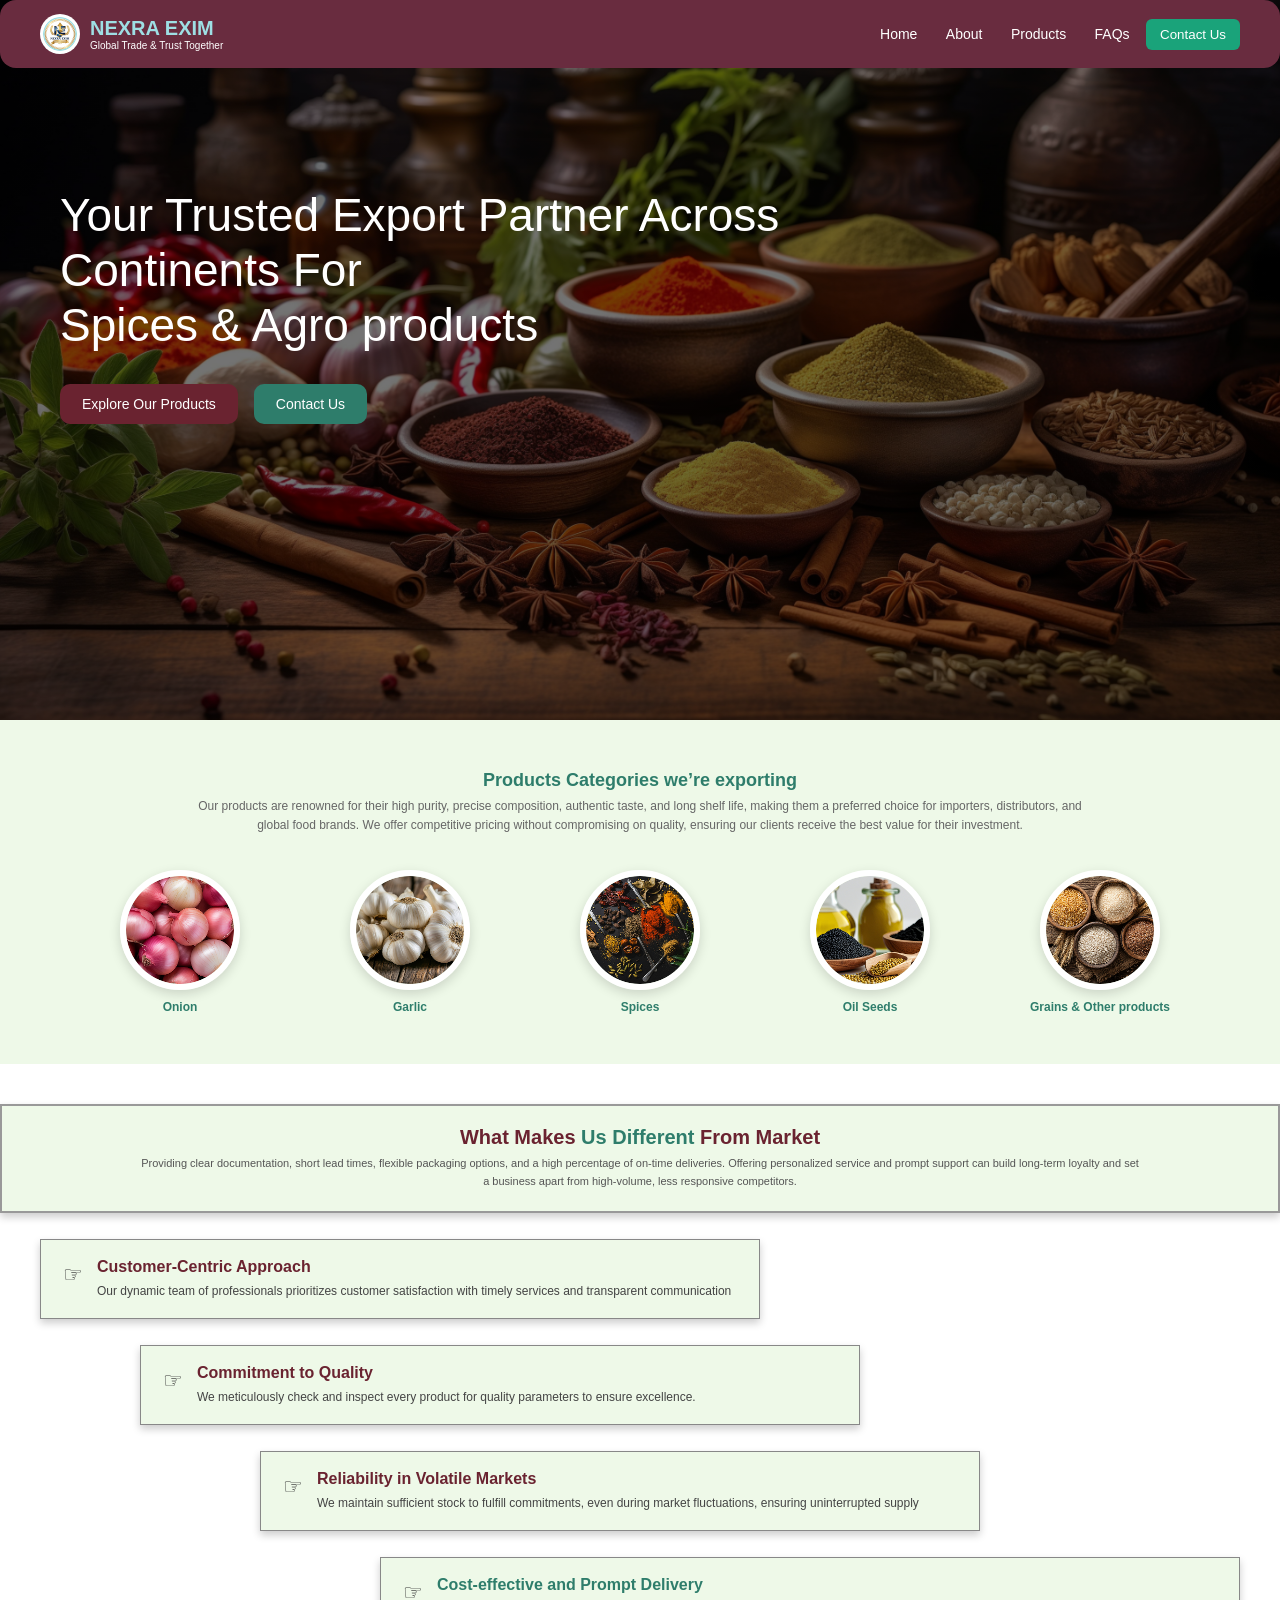
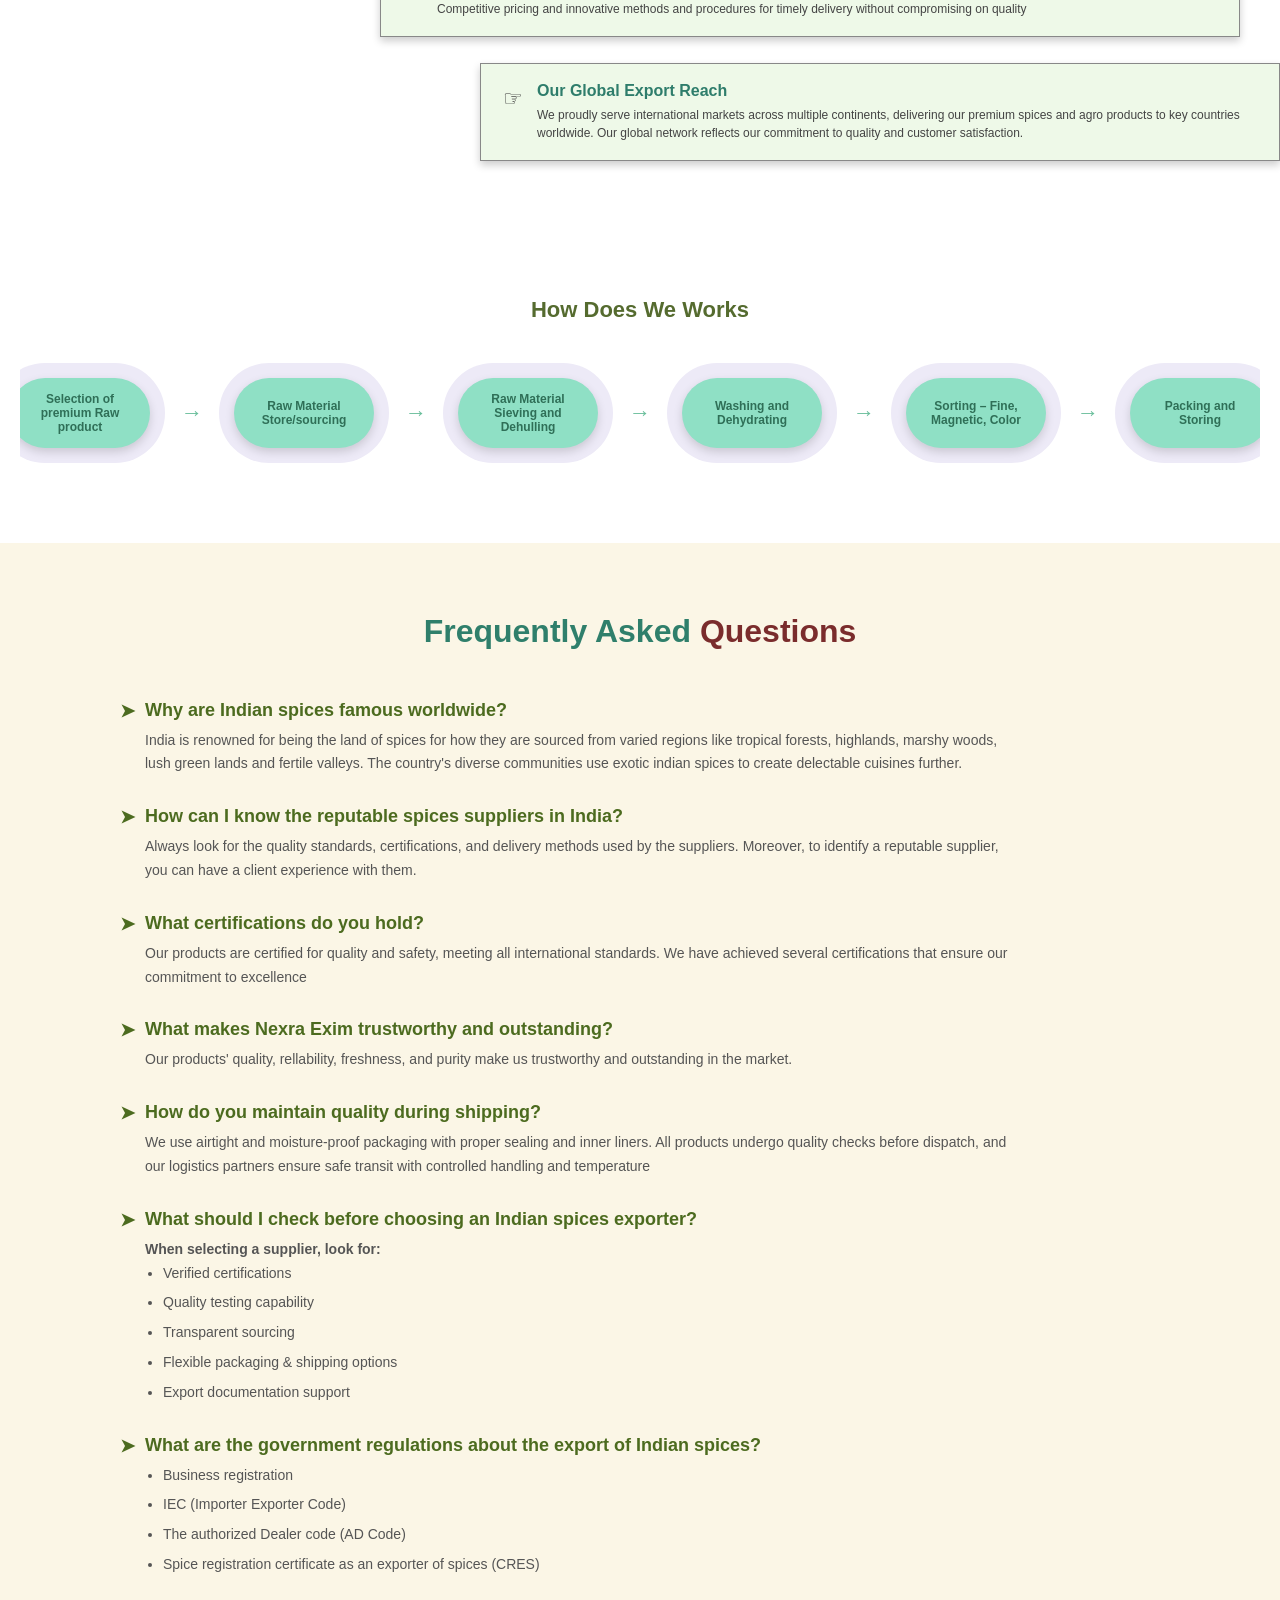
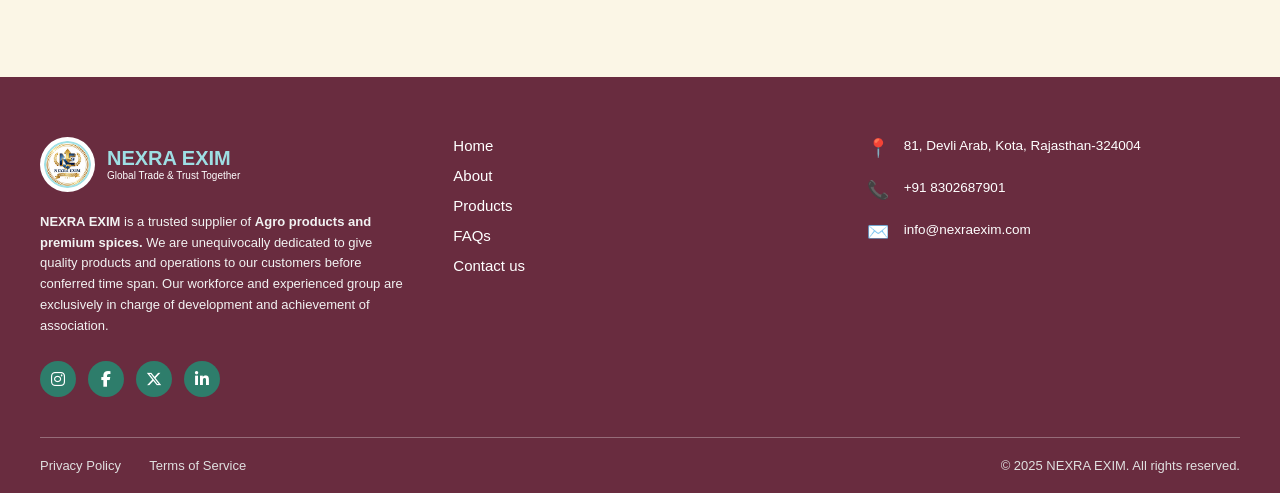
<file: index.html>
<html lang="en">

<head>
    <meta charset="UTF-8">
    <meta name="viewport" content="width=device-width, initial-scale=1.0">
    <title>Nexra Exim | Premium Agricultural Products Exporter</title>
    <meta name="description"
        content="Nexra Exim provides high-quality agricultural products with reliability, freshness, and purity for global markets.">
    <link rel="icon" href="/assets/home/logo.png" sizes="16x16">
    <link rel="icon" href="/assets/home/logo.png" sizes="32x32">

    <link rel="icon" href="/favicon.ico" sizes="48x48">
</head>
<link rel="stylesheet" href="home/home.css">

<link rel="stylesheet" href="/header/header.css">
<link rel="stylesheet" href="footer/footer.css">

<body>

    <div class="container">
        <header class="navbar">
            <a href="/" style="text-decoration: none; color: inherit;">
                <div class="logo-wrap">
                    <img src="assets/home/logo.png" alt="">
                    <span class="logo-name">NEXRA EXIM
                        <p class="logo-sub-name"> Global Trade & Trust Together</p>
                    </span>
                </div>
            </a>

            <nav> <a href="/">Home</a>
                <a href="about.html">About</a>
                <a href="products.html">Products</a>
                <a href="#faq-section">FAQs</a>
                <button class="header-btn" onclick="scrollToFooter()">Contact Us</button>
            </nav>
        </header>

        <div class="home-content">
            <h1>
                Your Trusted Export Partner
                <!-- <br> -->
                Across Continents For
                <!-- <br> -->
                <div>Spices & Agro products</div>
            </h1>

            <div class="home-buttons">
                <a href="products.html" class="btn primary">Explore Our Products</a>
                <a href="#" class="btn secondary" onclick="scrollToFooter()">Contact Us</a>
            </div>
        </div>
    </div>

    <!-- PRODUCTS CATEGORIES SECTION -->
    <section class="product-section">
        <h2 class="product-title">Products Categories we’re exporting</h2>

        <p class="product-subtitle">
            Our products are renowned for their high purity, precise composition, authentic taste, and long shelf life,
            making
            them a preferred choice for importers, distributors, and global food brands. We offer competitive pricing
            without
            compromising on quality, ensuring our clients receive the best value for their investment.
        </p>

        <div class="product-list">
            <a href="products.html#onion" style="text-decoration: none; color: inherit;">
                <div class="product-item">
                    <img src="assets/home/onion.png" alt="Onion">
                    <p>Onion</p>
                </div>
            </a>

            <a href="products.html#garlic" style="text-decoration: none; color: inherit;">
                <div class="product-item">
                    <img src="assets/home/lahsun.png" alt="Garlic">
                    <p>Garlic</p>
                </div>
            </a>

            <a href="products.html#spices" style="text-decoration: none; color: inherit;">
                <div class="product-item">
                    <img src="assets/home/masale.png" alt="Spices">
                    <p>Spices</p>
                </div>
            </a>

            <a href="products.html#oilseeds" style="text-decoration: none; color: inherit;">
                <div class="product-item">
                    <img src="assets/home/shahad.png" alt="Oil Seeds">
                    <p>Oil Seeds</p>
                </div>
            </a>

            <a href="products.html#grains" style="text-decoration: none; color: inherit;">
                <div class="product-item">
                    <img src="assets/home/katori.png" alt="Grains">
                    <p>Grains & Other products</p>
                </div>
            </a>
        </div>
    </section>
    <!-- WHAT MAKES US DIFFERENT SECTION -->
    <section class="wmud-section">

        <!-- TOP HEADING BAR -->
        <div class="wmud-header">
            <h2>What Makes <span>Us Different</span> From Market</h2>
            <p>
                Providing clear documentation, short lead times, flexible packaging options,
                and a high percentage of on-time deliveries. Offering personalized service and
                prompt support can build long-term loyalty and set a business apart from
                high-volume, less responsive competitors.
            </p>
        </div>

        <!-- BOXES -->
        <div class="wmud-box left">
            <span class="hand">☞</span>
            <div>
                <h3 class="maroon">Customer-Centric <span>Approach</span></h3>
                <p>Our dynamic team of professionals prioritizes customer satisfaction with timely services and
                    transparent
                    communication</p>
            </div>
        </div>

        <div class="wmud-box center">
            <span class="hand">☞</span>
            <div>
                <h3 class="maroon">Commitment to <span>Quality</span></h3>
                <p>We meticulously check and inspect every product for quality parameters to ensure excellence.</p>
            </div>
        </div>

        <div class="wmud-box right">
            <span class="hand">☞</span>
            <div>
                <h3 class="maroon">Reliability in <span>Volatile Markets</span></h3>
                <p>We maintain sufficient stock to fulfill commitments, even during market fluctuations, ensuring
                    uninterrupted
                    supply</p>
            </div>
        </div>

        <div class="wmud-box wider">
            <span class="hand">☞</span>
            <div>
                <h3 class="green">Cost-effective and Prompt <span>Delivery</span></h3>
                <p>Competitive pricing and innovative methods and procedures for timely delivery without compromising on
                    quality
                </p>
            </div>
        </div>

        <div class="wmud-box bottom">
            <span class="hand">☞</span>
            <div>
                <h3 class="green">Our Global <span>Export Reach</span></h3>
                <p>
                    We proudly serve international markets across multiple continents, delivering our premium spices and
                    agro
                    products
                    to key countries worldwide. Our global network reflects our commitment to quality and customer
                    satisfaction.
                </p>
            </div>
        </div>

    </section>
    <!-- HOW DOES WE WORKS -->
    <section class="work-section">

        <h2 class="work-title">How Does We Works</h2>

        <div class="work-flow">

            <div class="work-step">
                <div class="outer">
                    <div class="inner">
                        Selection of<br>premium Raw<br>product
                    </div>
                </div>
            </div>

            <div class="arrow">→</div>

            <div class="work-step">
                <div class="outer">
                    <div class="inner">
                        Raw Material<br>Store/sourcing
                    </div>
                </div>
            </div>

            <div class="arrow">→</div>

            <div class="work-step">
                <div class="outer">
                    <div class="inner">
                        Raw Material<br>Sieving and<br>Dehulling
                    </div>
                </div>
            </div>

            <div class="arrow">→</div>

            <div class="work-step">
                <div class="outer">
                    <div class="inner">
                        Washing and<br>Dehydrating
                    </div>
                </div>
            </div>

            <div class="arrow">→</div>

            <div class="work-step">
                <div class="outer">
                    <div class="inner">
                        Sorting – Fine,<br>Magnetic, Color
                    </div>
                </div>
            </div>

            <div class="arrow">→</div>

            <div class="work-step">
                <div class="outer">
                    <div class="inner">
                        Packing and<br>Storing
                    </div>
                </div>
            </div>

        </div>

    </section>
    <section class="faq-section" id="faq-section">
        <h2>Frequently Asked <span>Questions</span></h2>

        <div class="faq-item">
            <h4>Why are Indian spices famous worldwide?</h4>
            <p>
                India is renowned for being the land of spices for how they are sourced from varied regions like
                tropical
                forests, highlands, marshy woods, lush green lands and fertile valleys. The country's diverse
                communities use
                exotic indian spices to create delectable cuisines further.
            </p>
        </div>

        <div class="faq-item">
            <h4>How can I know the reputable spices suppliers in India?</h4>
            <p>
                Always look for the quality standards, certifications, and delivery methods used by the suppliers.
                Moreover, to
                identify a reputable supplier, you can have a client experience with them.
            </p>
        </div>

        <div class="faq-item">
            <h4>What certifications do you hold?</h4>
            <p>
                Our products are certified for quality and safety, meeting all international standards. We have achieved
                several
                certifications that ensure our commitment to excellence
            </p>
        </div>

        <div class="faq-item">
            <h4>What makes Nexra Exim trustworthy and outstanding?</h4>
            <p>
                Our products' quality, rellability, freshness, and purity make us trustworthy and outstanding in the
                market.
            </p>
        </div>

        <div class="faq-item">
            <h4>How do you maintain quality during shipping?</h4>
            <p>
                We use airtight and moisture-proof packaging with proper sealing and inner liners. All products undergo
                quality
                checks before dispatch, and our logistics partners ensure safe transit with controlled handling and
                temperature
            </p>
        </div>

        <div class="faq-item">
            <h4>What should I check before choosing an Indian spices exporter?</h4>
            <p> <b>When selecting a supplier, look for: </b></p>
            <ul>
                <li>Verified certifications</li>
                <li>Quality testing capability</li>
                <li>Transparent sourcing</li>
                <li>Flexible packaging & shipping options</li>
                <li>Export documentation support</li>
            </ul>
        </div>

        <div class="faq-item">
            <h4>What are the government regulations about the export of Indian spices?</h4>
            <ul>
                <li>Business registration</li>
                <li>IEC (Importer Exporter Code)</li>
                <li> The authorized Dealer code (AD Code)</li>
                <li>Spice registration certificate as an exporter of spices (CRES)</li>
            </ul>
        </div>
    </section>

    <footer class="main-footer">
        <div class="footer-upper">
            <div class="footer-column brand-info">
                <div class="footer-logo-wrap">
                    <img src="assets/home/logo.png" alt="Logo">
                    <span>NEXRA EXIM <p>Global Trade & Trust Together</p></span>
                </div>
                <p class="footer-description">
                    <strong>NEXRA EXIM</strong> is a trusted supplier of <strong>Agro products and premium
                        spices.</strong> We are
                    unequivocally dedicated to give quality products and operations to our customers before conferred
                    time span.
                    Our workforce and experienced group are exclusively in charge of development and achievement of
                    association.
                </p>
                <div class="footer-socials">
                    <a href="https://www.instagram.com/nexra_exim?igsh=eGN6OHVuN2tjYmRz" target="_blank"><i
                            class="fab fa-instagram"></i></a>
                    <a href="https://www.facebook.com/share/1882i6QHe5/" target="_blank"><i
                            class="fab fa-facebook-f"></i></a>
                    <a href="https://x.com/Nexraexim" target="_blank"><i class="fab fa-x-twitter"></i></a>
                    <a href="https://www.linkedin.com/in/harish-malav-2a952239b?utm_source=share_via&utm_content=profile&utm_medium=member_android"
                        target="_blank"><i class="fab fa-linkedin-in"></i></a>
                </div>
            </div>

            <div class="footer-column links-column">
                <ul>
                    <li><a href="index.html">Home</a></li>
                    <li><a href="about.html">About</a></li>
                    <li><a href="products.html">Products</a></li>
                    <li><a href="#faq-section">FAQs</a></li>
                    <li><a href="#footer-contact" onclick="scrollToFooter()">Contact us</a></li>
                </ul>
            </div>

            <div class="footer-column contact-column" id="footer-contact">
                <div class="contact-box">
                    <span class="icon">📍</span>
                    <p>81, Devli Arab, Kota, Rajasthan-324004</p>
                </div>
                <div class="contact-box">
                    <span class="icon">📞</span>
                    <p>+91 8302687901</p>
                </div>
                <div class="contact-box">
                    <span class="icon">✉️</span>
                    <p>info@nexraexim.com</p>
                </div>
            </div>
        </div>

        <div class="footer-bottom-bar">
            <div class="bottom-left">
                <a href="#">Privacy Policy</a>
                <a href="#">Terms of Service</a>
            </div>
            <div class="bottom-right">
                © 2025 NEXRA EXIM. All rights reserved.
            </div>
        </div>
    </footer>
    <link rel="stylesheet" href="https://cdnjs.cloudflare.com/ajax/libs/font-awesome/6.4.2/css/all.min.css">
    <script src="index.js"></script>
</body>

</html>
</file>
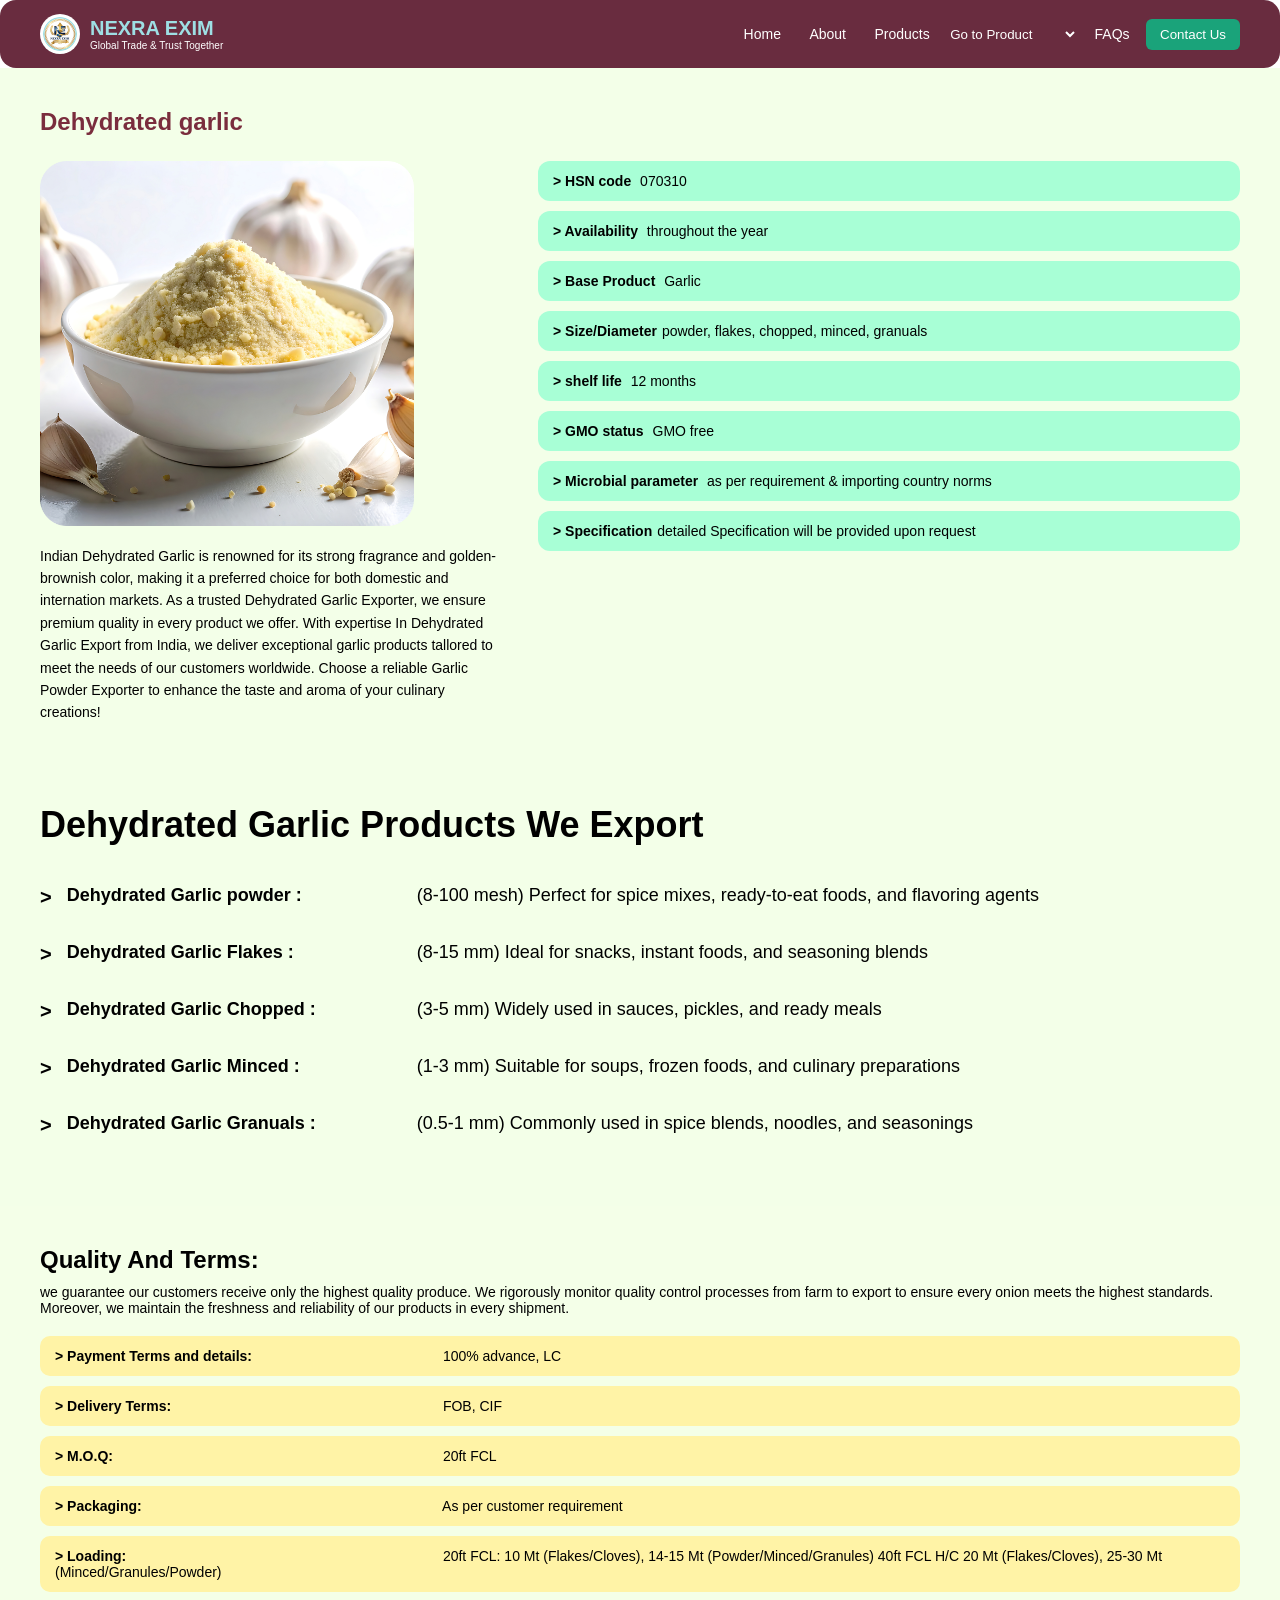
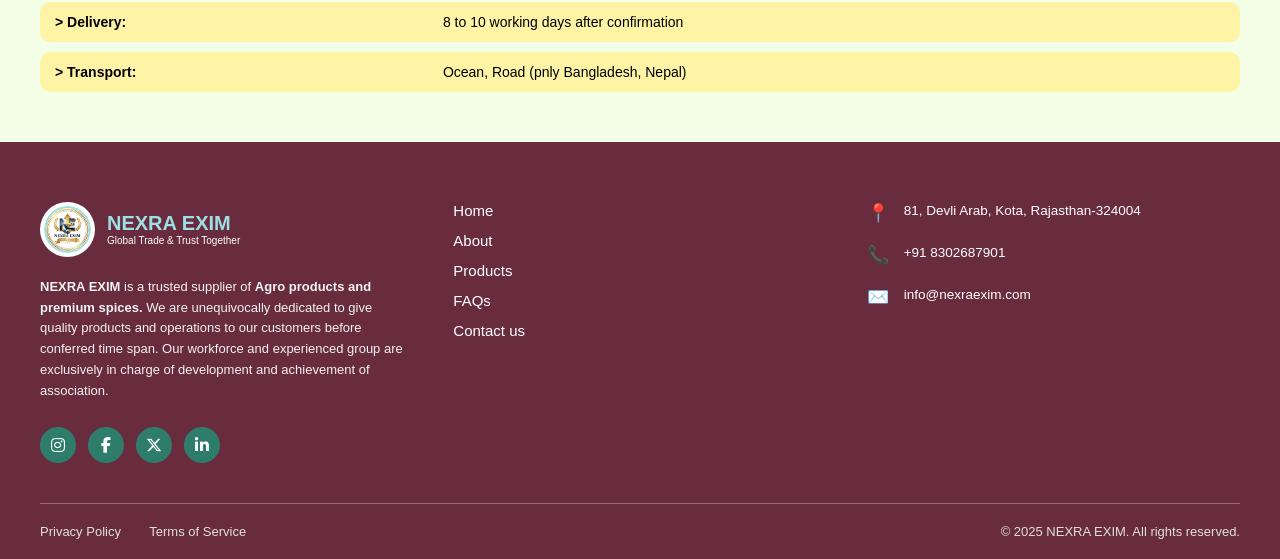
<file: product/dehydrated_garlic/index.html>
<!DOCTYPE html>
<html lang="en">

<head>
    <meta charset="UTF-8">
    <title>Dehydrated garlic | Nexra Exim</title>
    <link rel="stylesheet" href="style.css">
    <link rel="stylesheet" href="../../header/header.css">
    <link rel="stylesheet" href="../../footer/footer.css">
    <link rel="stylesheet" href="https://cdnjs.cloudflare.com/ajax/libs/font-awesome/6.4.2/css/all.min.css">

    <link rel="icon" href="/assets/home/logo.png" sizes="16x16">
    <link rel="icon" href="/assets/home/logo.png" sizes="32x32">
</head>

<body>
    <header class="navbar">
        <a href="../../index.html" style="text-decoration: none; color: inherit;">
            <div class="logo-wrap">
                <img src="../../assets/home/logo.png" alt="">
                <span class="logo-name">NEXRA EXIM
                    <p class="logo-sub-name"> Global Trade & Trust Together</p>
                </span>
            </div>
        </a>

        <nav>
            <a href="../../index.html">Home</a>
            <a href="../../about.html">About</a>
            <a href="../../products.html">Products</a>

            <select onchange="goToPage(this.value)" aria-placeholder="Product">
                <option value="">Go to Product</option>
                <option value="../fresh_garlic/index.html">Fresh Garlic</option>
                <option value="../dehydrated_garlic/index.html">Dehydrated Garlic</option>
                <option value="../dehydrated_onion/index.html">Dehydrated Onion</option>
                <option value="../fresh_pink_onion/index.html">Fresh Pink Onion</option>
                <option value="../fresh_red_onion/index.html">Fresh Red Onion</option>
                <option value="../fresh_white_onion/index.html">Fresh White Onion</option>
            </select>
            <a href="../../index.html#faq-section">FAQs</a>
            <button class="header-btn" onclick="scrollToFooter()">Contact Us</button>
        </nav>
    </header>

    <!-- PRODUCT SECTION -->
    <section class="product-section">
        <h1>Dehydrated garlic</h1>

        <div class="product-container">
            <!-- LEFT -->
            <div class="product-left">
                <img src="Frame 51 (5).png" alt="Fresh Red Onion">
                <p>
                    Indian Dehydrated Garlic is renowned for its strong fragrance and golden-brownish color, making it a
                    preferred choice for both domestic and internation markets. As a trusted Dehydrated Garlic Exporter,
                    we ensure premium quality in every product we offer. With expertise In Dehydrated Garlic Export from
                    India, we deliver exceptional garlic products tallored to meet the needs of our customers worldwide.
                    Choose a reliable Garlic Powder Exporter to enhance the taste and aroma of your culinary creations!
                </p>
            </div>

            <!-- RIGHT -->
            <div class="product-right">

                <div class="info-box"><span>> HSN code</span> 070310</div>
                <div class="info-box"><span>> Availability</span> throughout the year</div>
                <div class="info-box"><span>> Base Product</span> Garlic</div>
                <div class="info-box"><span>> Size/Diameter</span>powder, flakes, chopped, minced, granuals</div>
                <div class="info-box"><span>> shelf life</span> 12 months</div>
                <div class="info-box"><span>> GMO status</span> GMO free</div>
                <div class="info-box"><span>> Microbial parameter</span> as per requirement & importing country norms
                </div>
                <div class="info-box"><span>> Specification</span>detailed Specification will be provided upon request
                </div>
            </div>
        </div>
    </section>
    <!-- DEHYDRATED GARLIC PRODUCTS -->
    <section class="garlic-section">
        <h2>Dehydrated Garlic Products We Export</h2>

        <div class="garlic-item">
            <span class="arrow">&gt;</span>
            <span class="garlic-title">Dehydrated Garlic powder :</span>
            <span class="garlic-desc">(8-100 mesh) Perfect for spice mixes, ready-to-eat foods, and flavoring
                agents</span>
        </div>

        <div class="garlic-item">
            <span class="arrow">&gt;</span>
            <span class="garlic-title">Dehydrated Garlic Flakes :</span>
            <span class="garlic-desc">(8-15 mm) Ideal for snacks, instant foods, and seasoning blends</span>
        </div>

        <div class="garlic-item">
            <span class="arrow">&gt;</span>
            <span class="garlic-title">Dehydrated Garlic Chopped :</span>
            <span class="garlic-desc">(3-5 mm) Widely used in sauces, pickles, and ready meals</span>
        </div>

        <div class="garlic-item">
            <span class="arrow">&gt;</span>
            <span class="garlic-title">Dehydrated Garlic Minced :</span>
            <span class="garlic-desc">(1-3 mm) Suitable for soups, frozen foods, and culinary preparations</span>
        </div>

        <div class="garlic-item">
            <span class="arrow">&gt;</span>
            <span class="garlic-title">Dehydrated Garlic Granuals :</span>
            <span class="garlic-desc">(0.5-1 mm) Commonly used in spice blends, noodles, and seasonings</span>
        </div>
    </section>


    <!-- QUALITY SECTION -->
    <section class="quality-section">
        <h2>Quality And Terms:</h2>
        <p>
            we guarantee our customers receive only the highest quality produce. We rigorously monitor quality control
            processes from farm to export to ensure every onion meets the highest standards. Moreover, we maintain the
            freshness and reliability of our products in every shipment.
        </p>

        <div class="terms">
            <div class="term"><b class="topic">> Payment Terms and details:</b> 100% advance, LC</div>
            <div class="term"><b class="topic">> Delivery Terms:</b> FOB, CIF</div>
            <div class="term"><b class="topic">> M.O.Q:</b> 20ft FCL</div>
            <div class="term"><b class="topic">> Packaging:</b> As per customer requirement</div>
            <div class="term"><b class="topic">> Loading:</b> 20ft FCL: 10 Mt (Flakes/Cloves), 14-15 Mt
                (Powder/Minced/Granules)
                40ft FCL H/C 20 Mt (Flakes/Cloves), 25-30 Mt (Minced/Granules/Powder)</div>
            <div class="term"><b class="topic">> Delivery:</b> 8 to 10 working days after confirmation</div>
            <div class="term"><b class="topic">> Transport:</b> Ocean, Road (pnly Bangladesh, Nepal)</div>
        </div>
    </section>

    <footer class="main-footer">
        <div class="footer-upper">
            <div class="footer-column brand-info">
                <div class="footer-logo-wrap">
                    <img src="../../assets/home/logo.png" alt="Logo">
                    <span>NEXRA EXIM <p>Global Trade & Trust Together</p></span>
                </div>
                <p class="footer-description">
                    <strong>NEXRA EXIM</strong> is a trusted supplier of <strong>Agro products and premium
                        spices.</strong> We are
                    unequivocally dedicated to give quality products and operations to our customers before conferred
                    time span.
                    Our workforce and experienced group are exclusively in charge of development and achievement of
                    association.
                </p>
                <div class="footer-socials">
                    <a href="https://www.instagram.com/nexra_exim?igsh=eGN6OHVuN2tjYmRz" target="_blank"><i
                            class="fab fa-instagram"></i></a>
                    <a href="https://www.facebook.com/share/1882i6QHe5/" target="_blank"><i
                            class="fab fa-facebook-f"></i></a>
                    <a href="https://x.com/Nexraexim" target="_blank"><i class="fab fa-x-twitter"></i></a>
                    <a href="https://www.linkedin.com/in/harish-malav-2a952239b?utm_source=share_via&utm_content=profile&utm_medium=member_android"
                        target="_blank"><i class="fab fa-linkedin-in"></i></a>
                </div>
            </div>

            <div class="footer-column links-column">
                <ul>
                    <li><a href="../../index.html">Home</a></li>
                    <li><a href="../../about.html">About</a></li>
                    <li><a href="../../products.html">Products</a></li>
                    <li><a href="../../index.html#faq-section">FAQs</a></li>
                    <li><a href="#footer-contact" onclick="scrollToFooter()">Contact us</a></li>
                </ul>
            </div>

            <div class="footer-column contact-column" id="footer-contact">
                <div class="contact-box">
                    <span class="icon">📍</span>
                    <p>81, Devli Arab, Kota, Rajasthan-324004</p>
                </div>
                <div class="contact-box">
                    <span class="icon">📞</span>
                    <p>+91 8302687901</p>
                </div>
                <div class="contact-box">
                    <span class="icon">✉️</span>
                    <p>info@nexraexim.com</p>
                </div>
            </div>
        </div>

        <div class="footer-bottom-bar">
            <div class="bottom-left">
                <a href="#">Privacy Policy</a>
                <a href="#">Terms of Service</a>
            </div>
            <div class="bottom-right">
                © 2025 NEXRA EXIM. All rights reserved.
            </div>
        </div>
    </footer>

</body>

<script src="../../index.js"></script>

</html>
</file>
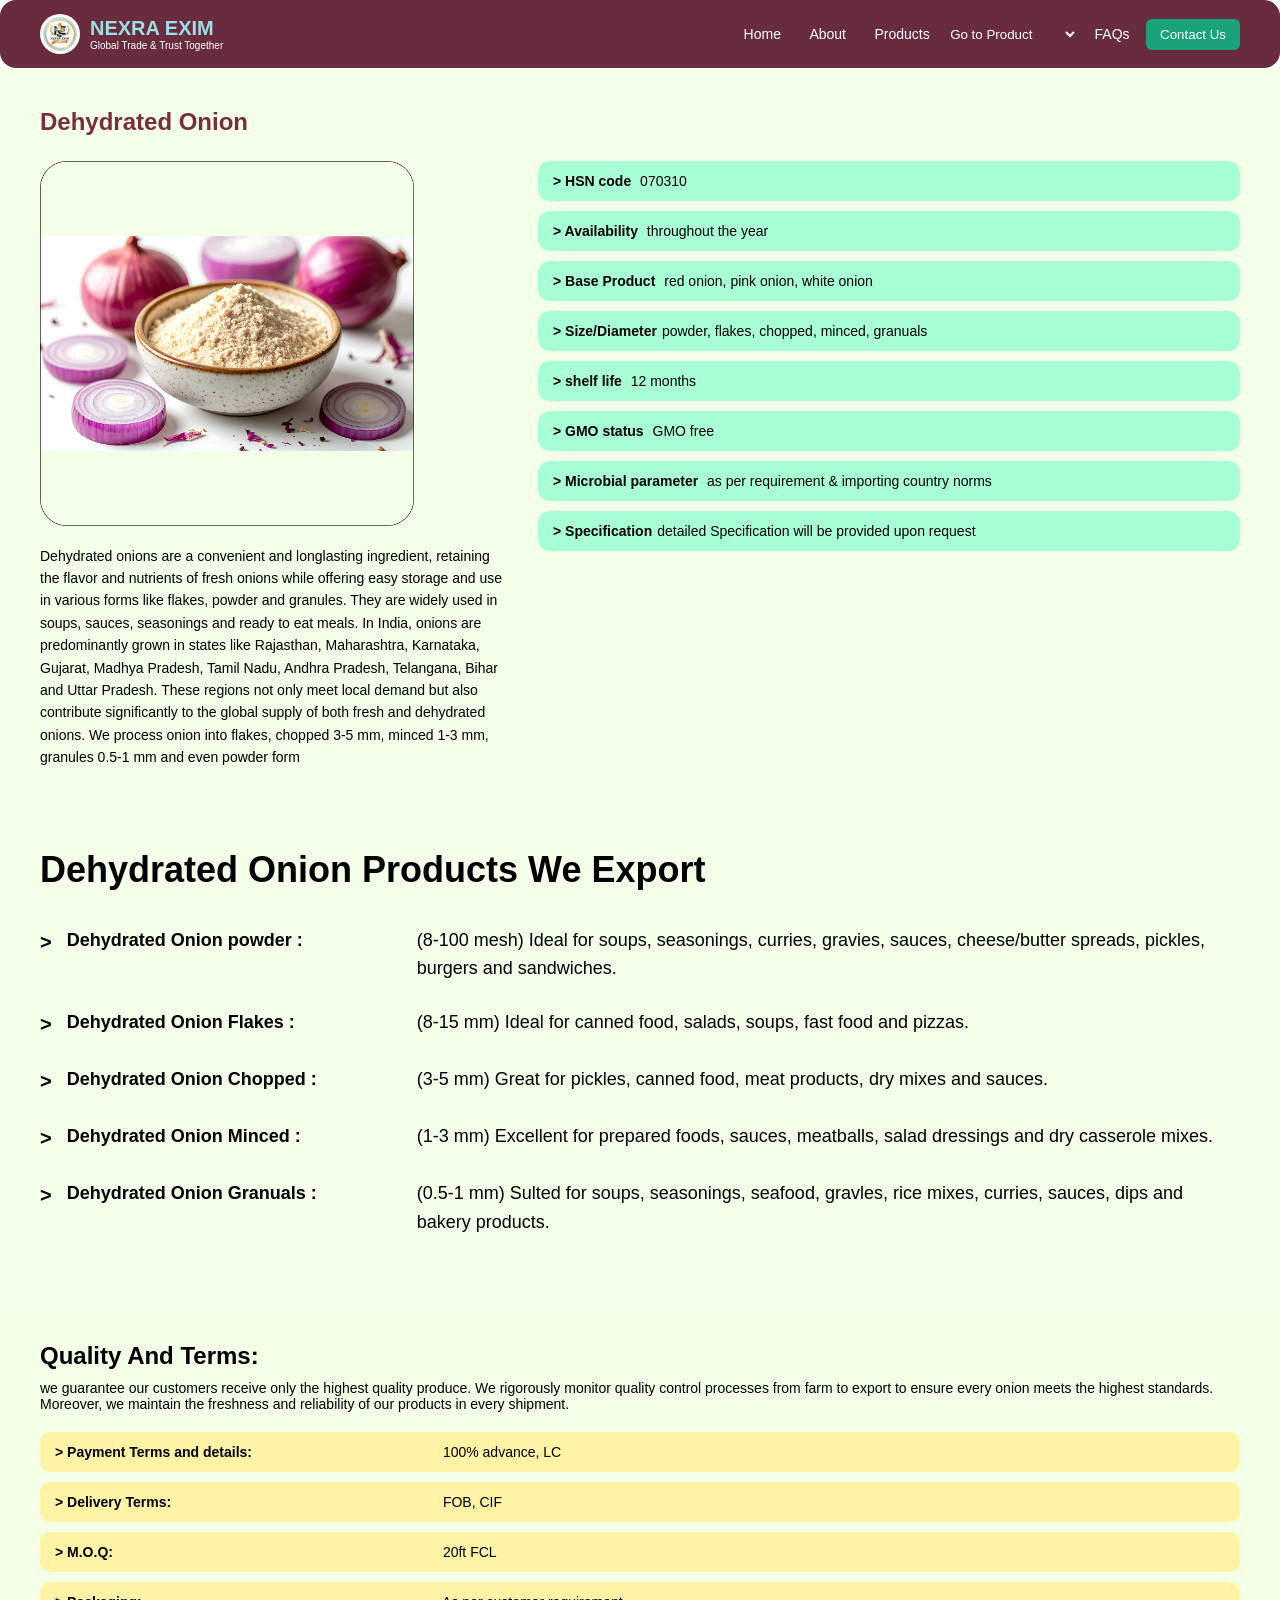
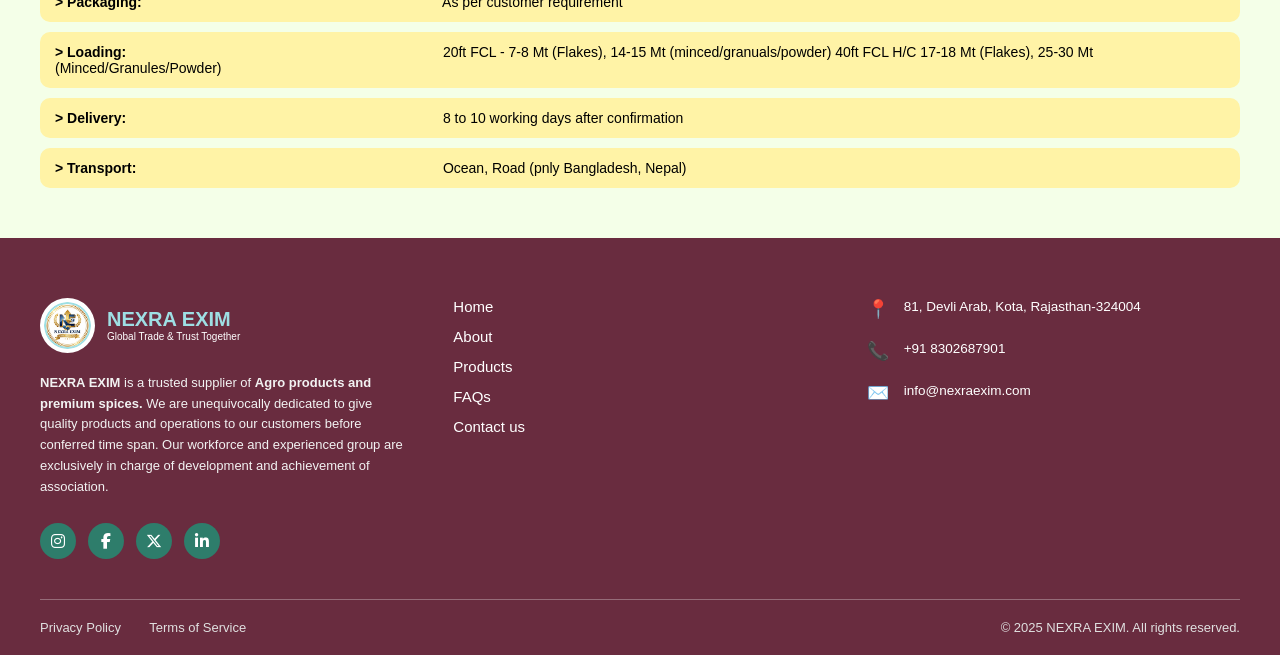
<file: product/dehydrated_onion/index.html>
<!DOCTYPE html>
<html lang="en">

<head>
    <meta charset="UTF-8">
    <title>Dehydrated onion | Nexra Exim</title>
    <link rel="icon" href="/assets/home/logo.png" sizes="16x16">
    <link rel="icon" href="/assets/home/logo.png" sizes="32x32">
    <link rel="stylesheet" href="style.css">
    <link rel="stylesheet" href="../../header/header.css">
    <link rel="stylesheet" href="../../footer/footer.css">
    <link rel="stylesheet" href="https://cdnjs.cloudflare.com/ajax/libs/font-awesome/6.4.2/css/all.min.css">
</head>

<body>

    <!-- HEADER -->
    <header class="navbar">
        <a href="../../index.html" style="text-decoration: none; color: inherit;">
            <div class="logo-wrap">
                <img src="../../assets/home/logo.png" alt="">
                <span class="logo-name">NEXRA EXIM
                    <p class="logo-sub-name"> Global Trade & Trust Together</p>
                </span>
            </div>
        </a>

        <nav>
            <a href="../../index.html">Home</a>
            <a href="../../about.html">About</a>
            <a href="../../products.html">Products</a>

            <select onchange="goToPage(this.value)" aria-placeholder="Product">
                <option value="">Go to Product</option>
                <option value="../fresh_garlic/index.html">Fresh Garlic</option>
                <option value="../dehydrated_garlic/index.html">Dehydrated Garlic</option>
                <option value="../dehydrated_onion/index.html">Dehydrated Onion</option>
                <option value="../fresh_pink_onion/index.html">Fresh Pink Onion</option>
                <option value="../fresh_red_onion/index.html">Fresh Red Onion</option>
                <option value="../fresh_white_onion/index.html">Fresh White Onion</option>
            </select>
            <a href="../../index.html#faq-section">FAQs</a>
            <button class="header-btn" onclick="scrollToFooter()">Contact Us</button>
        </nav>
    </header>

    <!-- PRODUCT SECTION -->
    <section class="product-section">
        <h1>Dehydrated Onion</h1>

        <div class="product-container">
            <!-- LEFT -->
            <div class="product-left">
                <img src="Frame 51 (4).png" alt="Fresh Red Onion">
                <p>
                    Dehydrated onions are a convenient and longlasting ingredient, retaining the flavor and nutrients of
                    fresh onions while offering easy storage and use in various forms like flakes, powder and granules.
                    They are widely used in soups, sauces, seasonings and ready to eat meals. In India, onions are
                    predominantly grown in states like Rajasthan, Maharashtra, Karnataka, Gujarat, Madhya Pradesh, Tamil
                    Nadu, Andhra Pradesh, Telangana, Bihar and Uttar Pradesh. These regions not only meet local demand
                    but also contribute significantly to the global supply of both fresh and dehydrated onions. We
                    process onion into flakes, chopped 3-5 mm, minced 1-3 mm, granules 0.5-1 mm and even powder form
                </p>
            </div>

            <!-- RIGHT -->
            <div class="product-right">

                <div class="info-box"><span>> HSN code</span> 070310</div>
                <div class="info-box"><span>> Availability</span> throughout the year</div>
                <div class="info-box"><span>> Base Product</span> red onion, pink onion, white onion</div>
                <div class="info-box"><span>> Size/Diameter</span>powder, flakes, chopped, minced, granuals</div>
                <div class="info-box"><span>> shelf life</span> 12 months</div>
                <div class="info-box"><span>> GMO status</span> GMO free</div>
                <div class="info-box"><span>> Microbial parameter</span> as per requirement & importing country norms
                </div>
                <div class="info-box"><span>> Specification</span>detailed Specification will be provided upon request
                </div>
            </div>
        </div>
    </section>
    <!-- DEHYDRATED ONION PRODUCTS -->
    <section class="garlic-section">
        <h2>Dehydrated Onion Products We Export</h2>

        <div class="garlic-item">
            <span class="arrow">&gt;</span>
            <span class="garlic-title">Dehydrated Onion powder :</span>
            <span class="garlic-desc">(8-100 mesh) Ideal for soups, seasonings, curries, gravies, sauces, cheese/butter
                spreads, pickles, burgers and sandwiches.</span>
        </div>

        <div class="garlic-item">
            <span class="arrow">&gt;</span>
            <span class="garlic-title">Dehydrated Onion Flakes :</span>
            <span class="garlic-desc">(8-15 mm) Ideal for canned food, salads, soups, fast food and pizzas.</span>
        </div>

        <div class="garlic-item">
            <span class="arrow">&gt;</span>
            <span class="garlic-title">Dehydrated Onion Chopped :</span>
            <span class="garlic-desc">(3-5 mm) Great for pickles, canned food, meat products, dry mixes and
                sauces.</span>
        </div>

        <div class="garlic-item">
            <span class="arrow">&gt;</span>
            <span class="garlic-title">Dehydrated Onion Minced :</span>
            <span class="garlic-desc">(1-3 mm) Excellent for prepared foods, sauces, meatballs, salad dressings and dry
                casserole mixes.</span>
        </div>

        <div class="garlic-item">
            <span class="arrow">&gt;</span>
            <span class="garlic-title">Dehydrated Onion Granuals :</span>
            <span class="garlic-desc">(0.5-1 mm) Sulted for soups, seasonings, seafood, gravles, rice mixes, curries,
                sauces, dips and bakery products.</span>
        </div>
    </section>


    <!-- QUALITY SECTION -->
    <section class="quality-section">
        <h2>Quality And Terms:</h2>
        <p>
            we guarantee our customers receive only the highest quality produce. We rigorously monitor quality control
            processes from farm to export to ensure every onion meets the highest standards. Moreover, we maintain the
            freshness and reliability of our products in every shipment.
        </p>

        <div class="terms">
            <div class="term"><b class="topic">> Payment Terms and details:</b> 100% advance, LC</div>
            <div class="term"><b class="topic">> Delivery Terms:</b> FOB, CIF</div>
            <div class="term"><b class="topic">> M.O.Q:</b> 20ft FCL</div>
            <div class="term"><b class="topic">> Packaging:</b> As per customer requirement</div>
            <div class="term"><b class="topic">> Loading:</b> 20ft FCL - 7-8 Mt (Flakes), 14-15 Mt
                (minced/granuals/powder)
                40ft FCL H/C 17-18 Mt (Flakes), 25-30 Mt (Minced/Granules/Powder)</div>
            <div class="term"><b class="topic">> Delivery:</b> 8 to 10 working days after confirmation</div>
            <div class="term"><b class="topic">> Transport:</b> Ocean, Road (pnly Bangladesh, Nepal)</div>
        </div>
    </section>

    <footer class="main-footer">
        <div class="footer-upper">
            <div class="footer-column brand-info">
                <div class="footer-logo-wrap">
                    <img src="../../assets/home/logo.png" alt="Logo">
                    <span>NEXRA EXIM <p>Global Trade & Trust Together</p></span>
                </div>
                <p class="footer-description">
                    <strong>NEXRA EXIM</strong> is a trusted supplier of <strong>Agro products and premium
                        spices.</strong> We are
                    unequivocally dedicated to give quality products and operations to our customers before conferred
                    time span.
                    Our workforce and experienced group are exclusively in charge of development and achievement of
                    association.
                </p>
                <div class="footer-socials">
                    <a href="https://www.instagram.com/nexra_exim?igsh=eGN6OHVuN2tjYmRz" target="_blank"><i
                            class="fab fa-instagram"></i></a>
                    <a href="https://www.facebook.com/share/1882i6QHe5/" target="_blank"><i
                            class="fab fa-facebook-f"></i></a>
                    <a href="https://x.com/Nexraexim" target="_blank"><i class="fab fa-x-twitter"></i></a>
                    <a href="https://www.linkedin.com/in/harish-malav-2a952239b?utm_source=share_via&utm_content=profile&utm_medium=member_android"
                        target="_blank"><i class="fab fa-linkedin-in"></i></a>
                </div>
            </div>

            <div class="footer-column links-column">
                <ul>
                    <li><a href="../../index.html">Home</a></li>
                    <li><a href="../../about.html">About</a></li>
                    <li><a href="../../products.html">Products</a></li>
                    <li><a href="../../index.html#faq-section">FAQs</a></li>
                    <li><a href="#footer-contact" onclick="scrollToFooter()">Contact us</a></li>
                </ul>
            </div>

            <div class="footer-column contact-column" id="footer-contact">
                <div class="contact-box">
                    <span class="icon">📍</span>
                    <p>81, Devli Arab, Kota, Rajasthan-324004</p>
                </div>
                <div class="contact-box">
                    <span class="icon">📞</span>
                    <p>+91 8302687901</p>
                </div>
                <div class="contact-box">
                    <span class="icon">✉️</span>
                    <p>info@nexraexim.com</p>
                </div>
            </div>
        </div>

        <div class="footer-bottom-bar">
            <div class="bottom-left">
                <a href="#">Privacy Policy</a>
                <a href="#">Terms of Service</a>
            </div>
            <div class="bottom-right">
                © 2025 NEXRA EXIM. All rights reserved.
            </div>
        </div>
    </footer>

</body>

<script src="../../index.js"></script>

</html>
</file>
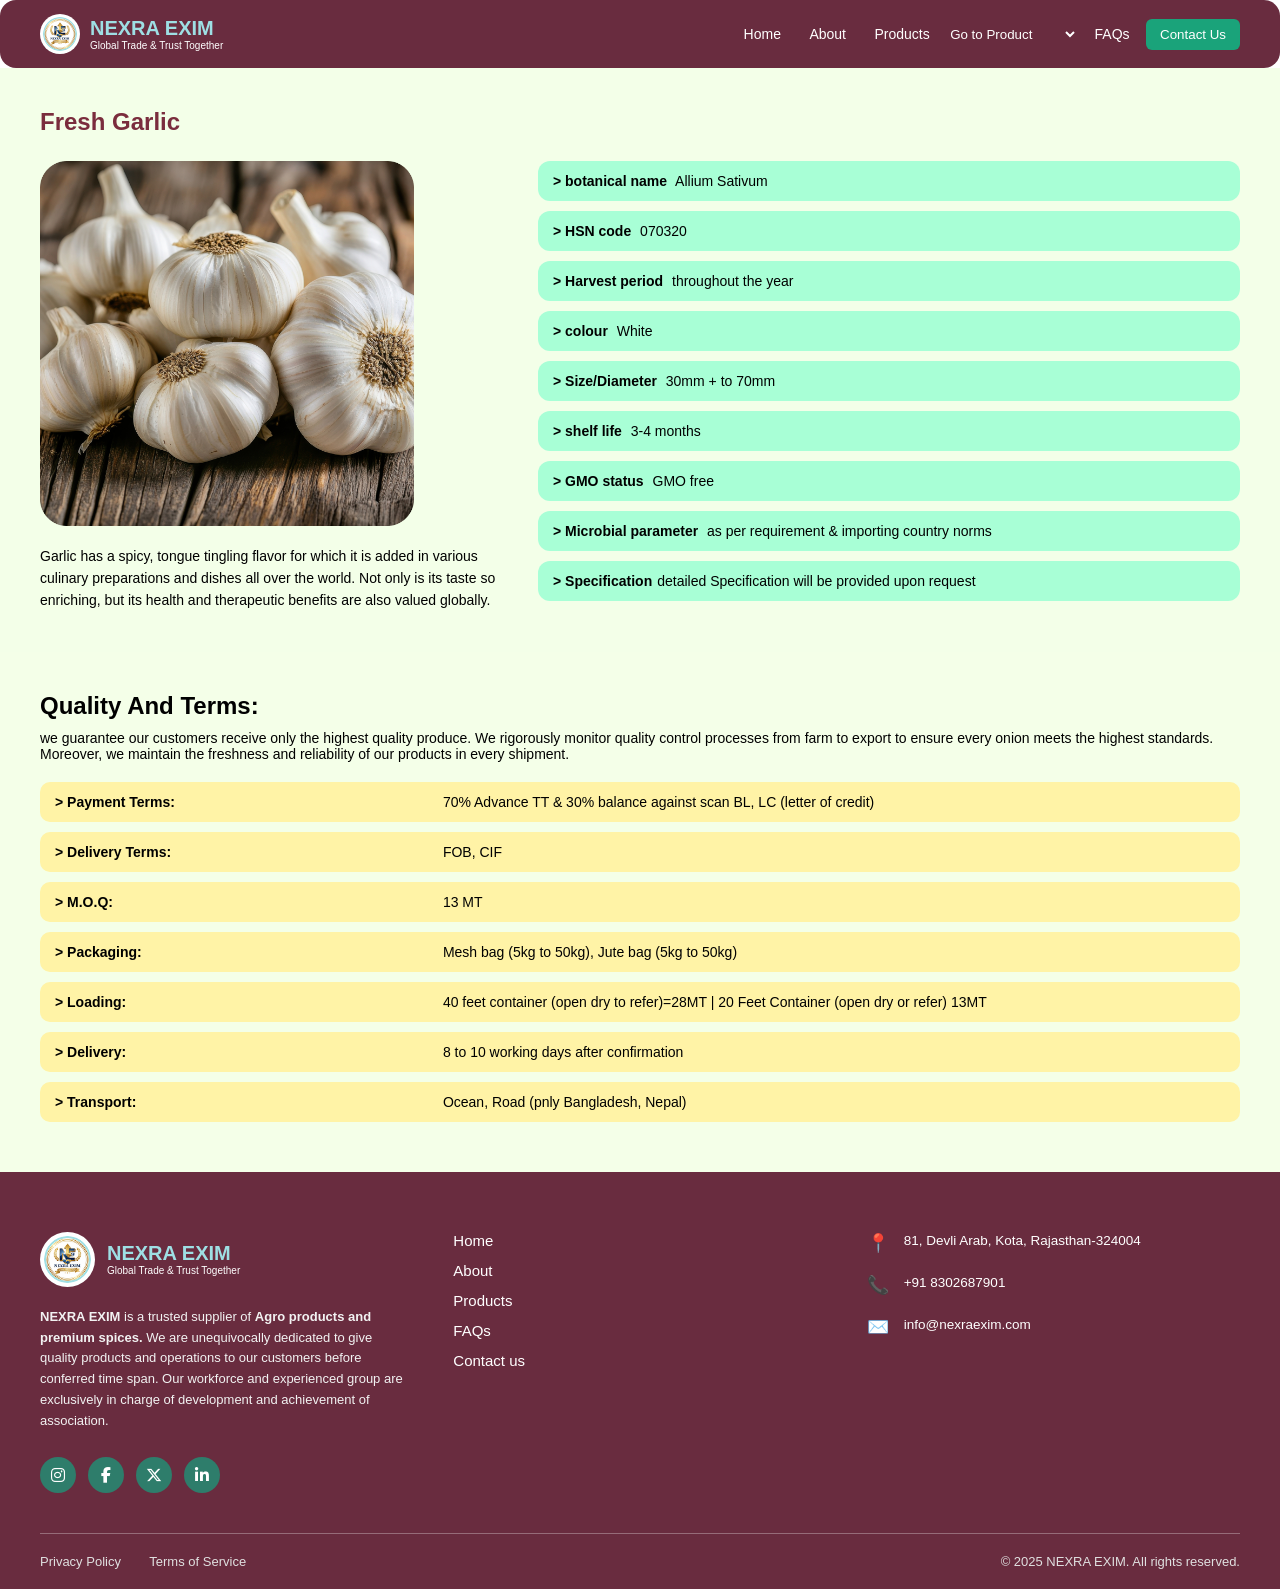
<file: product/fresh_garlic/index.html>
<!DOCTYPE html>
<html lang="en">

<head>
    <meta charset="UTF-8">
    <title>Fresh Garlic | Nexra Exim</title>
    <link rel="icon" href="/assets/home/logo.png" sizes="16x16">
    <link rel="icon" href="/assets/home/logo.png" sizes="32x32">
    <link rel="stylesheet" href="style.css">
    <link rel="stylesheet" href="../../header/header.css">
    <link rel="stylesheet" href="../../footer/footer.css">
    <link rel="stylesheet" href="https://cdnjs.cloudflare.com/ajax/libs/font-awesome/6.4.2/css/all.min.css">
</head>

<body>

    <!-- HEADER -->
    <header class="navbar">
        <a href="../../index.html" style="text-decoration: none; color: inherit;">
            <div class="logo-wrap">
                <img src="../../assets/home/logo.png" alt="">
                <span class="logo-name">NEXRA EXIM
                    <p class="logo-sub-name"> Global Trade & Trust Together</p>
                </span>
            </div>
        </a>

        <nav>
            <a href="../../index.html">Home</a>
            <a href="../../about.html">About</a>
            <a href="../../products.html">Products</a>

            <select onchange="goToPage(this.value)" aria-placeholder="Product">
                <option value="">Go to Product</option>
                <option value="../fresh_garlic/index.html">Fresh Garlic</option>
                <option value="../dehydrated_garlic/index.html">Dehydrated Garlic</option>
                <option value="../dehydrated_onion/index.html">Dehydrated Onion</option>
                <option value="../fresh_pink_onion/index.html">Fresh Pink Onion</option>
                <option value="../fresh_red_onion/index.html">Fresh Red Onion</option>
                <option value="../fresh_white_onion/index.html">Fresh White Onion</option>
            </select>
            <a href="../../index.html#faq-section">FAQs</a>
            <button class="header-btn" onclick="scrollToFooter()">Contact Us</button>
        </nav>
    </header>

    <!-- PRODUCT SECTION -->
    <section class="product-section">
        <h1>Fresh Garlic</h1>

        <div class="product-container">
            <!-- LEFT -->
            <div class="product-left">
                <img src="Frame 51 (3).png" alt="Fresh Red Onion">
                <p>
                    Garlic has a spicy, tongue tingling flavor for which it is added in various culinary preparations
                    and dishes all over the world. Not only is its taste so enriching, but its health and therapeutic
                    benefits are also valued globally.
                </p>
            </div>

            <!-- RIGHT -->
            <div class="product-right">
                <div class="info-box"><span>> botanical name</span> Allium Sativum</div>
                <div class="info-box"><span>> HSN code</span> 070320</div>
                <div class="info-box"><span>> Harvest period</span> throughout the year</div>
                <div class="info-box"><span>> colour</span> White</div>
                <div class="info-box"><span>> Size/Diameter</span> 30mm + to 70mm</div>
                <div class="info-box"><span>> shelf life</span> 3-4 months</div>
                <div class="info-box"><span>> GMO status</span> GMO free</div>
                <div class="info-box"><span>> Microbial parameter</span> as per requirement & importing country norms
                </div>
                <div class="info-box"><span>> Specification</span>detailed Specification will be provided upon request
                </div>
            </div>
        </div>
    </section>

    <!-- QUALITY SECTION -->
    <section class="quality-section">
        <h2>Quality And Terms:</h2>
        <p>
            we guarantee our customers receive only the highest quality produce. We rigorously monitor quality control
            processes from farm to export to ensure every onion meets the highest standards. Moreover, we maintain the
            freshness and reliability of our products in every shipment.
        </p>

        <div class="terms">
            <div class="term"><b class="topic">> Payment Terms:</b> 70% Advance TT & 30% balance against scan BL, LC
                (letter of credit)</div>
            <div class="term"><b class="topic">> Delivery Terms:</b> FOB, CIF</div>
            <div class="term"><b class="topic">> M.O.Q:</b> 13 MT</div>
            <div class="term"><b class="topic">> Packaging:</b> Mesh bag (5kg to 50kg), Jute bag (5kg to 50kg)</div>
            <div class="term"><b class="topic">> Loading:</b> 40 feet container (open dry to refer)=28MT | 20 Feet
                Container (open dry or refer) 13MT</div>
            <div class="term"><b class="topic">> Delivery:</b> 8 to 10 working days after confirmation</div>
            <div class="term"><b class="topic">> Transport:</b> Ocean, Road (pnly Bangladesh, Nepal)</div>
        </div>
    </section>

    <footer class="main-footer">
        <div class="footer-upper">
            <div class="footer-column brand-info">
                <div class="footer-logo-wrap">
                    <img src="../../assets/home/logo.png" alt="Logo">
                    <span>NEXRA EXIM <p>Global Trade & Trust Together</p></span>
                </div>
                <p class="footer-description">
                    <strong>NEXRA EXIM</strong> is a trusted supplier of <strong>Agro products and premium
                        spices.</strong> We are
                    unequivocally dedicated to give quality products and operations to our customers before conferred
                    time span.
                    Our workforce and experienced group are exclusively in charge of development and achievement of
                    association.
                </p>
                <div class="footer-socials">
                    <a href="https://www.instagram.com/nexra_exim?igsh=eGN6OHVuN2tjYmRz" target="_blank"><i
                            class="fab fa-instagram"></i></a>
                    <a href="https://www.facebook.com/share/1882i6QHe5/" target="_blank"><i
                            class="fab fa-facebook-f"></i></a>
                    <a href="https://x.com/Nexraexim" target="_blank"><i class="fab fa-x-twitter"></i></a>
                    <a href="https://www.linkedin.com/in/harish-malav-2a952239b?utm_source=share_via&utm_content=profile&utm_medium=member_android"
                        target="_blank"><i class="fab fa-linkedin-in"></i></a>
                </div>
            </div>

            <div class="footer-column links-column">
                <ul>
                    <li><a href="../../index.html">Home</a></li>
                    <li><a href="../../about.html">About</a></li>
                    <li><a href="../../products.html">Products</a></li>
                    <li><a href="../../index.html#faq-section">FAQs</a></li>
                    <li><a href="#footer-contact" onclick="scrollToFooter()">Contact us</a></li>
                </ul>
            </div>

            <div class="footer-column contact-column" id="footer-contact">
                <div class="contact-box">
                    <span class="icon">📍</span>
                    <p>81, Devli Arab, Kota, Rajasthan-324004</p>
                </div>
                <div class="contact-box">
                    <span class="icon">📞</span>
                    <p>+91 8302687901</p>
                </div>
                <div class="contact-box">
                    <span class="icon">✉️</span>
                    <p>info@nexraexim.com</p>
                </div>
            </div>
        </div>

        <div class="footer-bottom-bar">
            <div class="bottom-left">
                <a href="#">Privacy Policy</a>
                <a href="#">Terms of Service</a>
            </div>
            <div class="bottom-right">
                © 2025 NEXRA EXIM. All rights reserved.
            </div>
        </div>
    </footer>

</body>

<script src="../../index.js"></script>

</html>
</file>
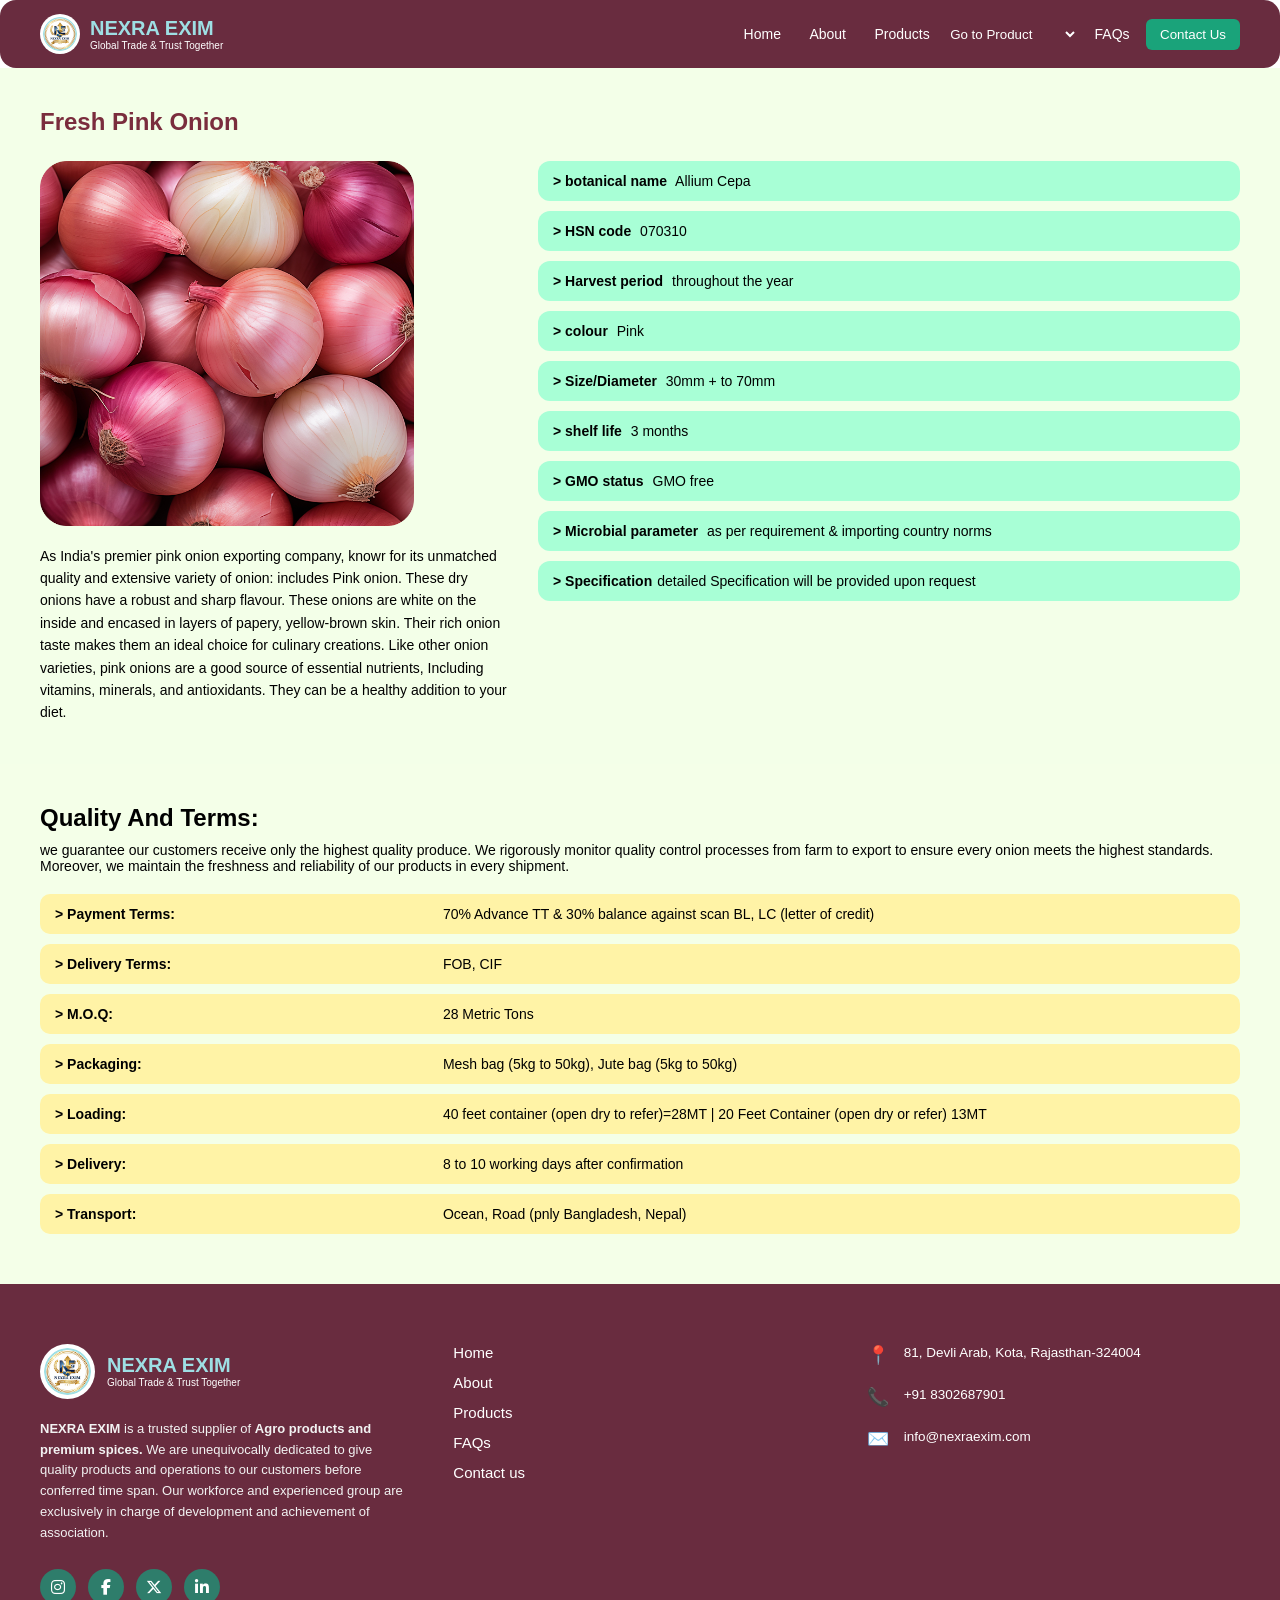
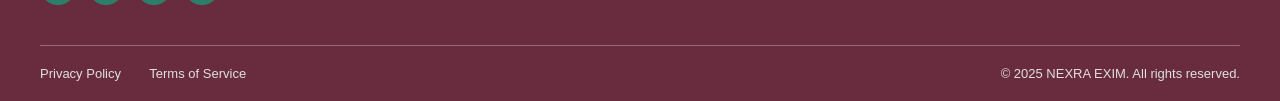
<file: product/fresh_pink_onion/index.html>
<!DOCTYPE html>
<html lang="en">

<head>
    <meta charset="UTF-8">
    <title>Fresh Pink Onion | Nexra Exim</title>
    <link rel="stylesheet" href="style.css">
    <link rel="icon" href="/assets/home/logo.png" sizes="16x16">
    <link rel="icon" href="/assets/home/logo.png" sizes="32x32">
    <link rel="stylesheet" href="../../header/header.css">
    <link rel="stylesheet" href="../../footer/footer.css">
    <link rel="stylesheet" href="https://cdnjs.cloudflare.com/ajax/libs/font-awesome/6.4.2/css/all.min.css">
</head>

<body>

    <!-- HEADER -->
    <header class="navbar">
        <a href="../../index.html" style="text-decoration: none; color: inherit;">
            <div class="logo-wrap">
                <img src="../../assets/home/logo.png" alt="">
                <span class="logo-name">NEXRA EXIM
                    <p class="logo-sub-name"> Global Trade & Trust Together</p>
                </span>
            </div>
        </a>

        <nav>
            <a href="../../index.html">Home</a>
            <a href="../../about.html">About</a>
            <a href="../../products.html">Products</a>

            <select onchange="goToPage(this.value)" aria-placeholder="Product">
                <option value="">Go to Product</option>
                <option value="../fresh_garlic/index.html">Fresh Garlic</option>
                <option value="../dehydrated_garlic/index.html">Dehydrated Garlic</option>
                <option value="../dehydrated_onion/index.html">Dehydrated Onion</option>
                <option value="../fresh_pink_onion/index.html">Fresh Pink Onion</option>
                <option value="../fresh_red_onion/index.html">Fresh Red Onion</option>
                <option value="../fresh_white_onion/index.html">Fresh White Onion</option>
            </select>
            <a href="../../index.html#faq-section">FAQs</a>
            <button class="header-btn" onclick="scrollToFooter()">Contact Us</button>
        </nav>
    </header>

    <!-- PRODUCT SECTION -->
    <section class="product-section">
        <h1>Fresh Pink Onion</h1>

        <div class="product-container">
            <!-- LEFT -->
            <div class="product-left">
                <img src="Frame 51 (1).png" alt="Fresh Red Onion">
                <p>
                    As India's premier pink onion exporting company, knowr for its unmatched quality and extensive
                    variety of onion: includes Pink onion. These dry onions have a robust and sharp flavour. These
                    onions are white on the inside and encased in layers of papery, yellow-brown skin. Their rich onion
                    taste makes them an ideal choice for culinary creations. Like other onion varieties, pink onions are
                    a good source of essential nutrients, Including vitamins, minerals, and antioxidants. They can be a
                    healthy addition to your diet.
                </p>
            </div>

            <!-- RIGHT -->
            <div class="product-right">
                <div class="info-box"><span>> botanical name</span> Allium Cepa</div>
                <div class="info-box"><span>> HSN code</span> 070310</div>
                <div class="info-box"><span>> Harvest period</span> throughout the year</div>
                <div class="info-box"><span>> colour</span> Pink</div>
                <div class="info-box"><span>> Size/Diameter</span> 30mm + to 70mm</div>
                <div class="info-box"><span>> shelf life</span> 3 months</div>
                <div class="info-box"><span>> GMO status</span> GMO free</div>
                <div class="info-box"><span>> Microbial parameter</span> as per requirement & importing country norms
                </div>
                <div class="info-box"><span>> Specification</span>detailed Specification will be provided upon request
                </div>
            </div>
        </div>
    </section>

    <!-- QUALITY SECTION -->
    <section class="quality-section">
        <h2>Quality And Terms:</h2>
        <p>
            we guarantee our customers receive only the highest quality produce. We rigorously monitor quality control
            processes from farm to export to ensure every onion meets the highest standards. Moreover, we maintain the
            freshness and reliability of our products in every shipment.
        </p>

        <div class="terms">
            <div class="term"><b class="topic">> Payment Terms:</b> 70% Advance TT & 30% balance against scan BL, LC
                (letter of credit)</div>
            <div class="term"><b class="topic">> Delivery Terms:</b> FOB, CIF</div>
            <div class="term"><b class="topic">> M.O.Q:</b> 28 Metric Tons</div>
            <div class="term"><b class="topic">> Packaging:</b> Mesh bag (5kg to 50kg), Jute bag (5kg to 50kg)</div>
            <div class="term"><b class="topic">> Loading:</b> 40 feet container (open dry to refer)=28MT | 20 Feet
                Container (open dry or refer) 13MT</div>
            <div class="term"><b class="topic">> Delivery:</b> 8 to 10 working days after confirmation</div>
            <div class="term"><b class="topic">> Transport:</b> Ocean, Road (pnly Bangladesh, Nepal)</div>
        </div>
    </section>

    <footer class="main-footer">
        <div class="footer-upper">
            <div class="footer-column brand-info">
                <div class="footer-logo-wrap">
                    <img src="../../assets/home/logo.png" alt="Logo">
                    <span>NEXRA EXIM <p>Global Trade & Trust Together</p></span>
                </div>
                <p class="footer-description">
                    <strong>NEXRA EXIM</strong> is a trusted supplier of <strong>Agro products and premium
                        spices.</strong> We are
                    unequivocally dedicated to give quality products and operations to our customers before conferred
                    time span.
                    Our workforce and experienced group are exclusively in charge of development and achievement of
                    association.
                </p>
                <div class="footer-socials">
                    <a href="https://www.instagram.com/nexra_exim?igsh=eGN6OHVuN2tjYmRz" target="_blank"><i
                            class="fab fa-instagram"></i></a>
                    <a href="https://www.facebook.com/share/1882i6QHe5/" target="_blank"><i
                            class="fab fa-facebook-f"></i></a>
                    <a href="https://x.com/Nexraexim" target="_blank"><i class="fab fa-x-twitter"></i></a>
                    <a href="https://www.linkedin.com/in/harish-malav-2a952239b?utm_source=share_via&utm_content=profile&utm_medium=member_android"
                        target="_blank"><i class="fab fa-linkedin-in"></i></a>
                </div>
            </div>

            <div class="footer-column links-column">
                <ul>
                    <li><a href="../../index.html">Home</a></li>
                    <li><a href="../../about.html">About</a></li>
                    <li><a href="../../products.html">Products</a></li>
                    <li><a href="../../index.html#faq-section">FAQs</a></li>
                    <li><a href="#footer-contact" onclick="scrollToFooter()">Contact us</a></li>
                </ul>
            </div>

            <div class="footer-column contact-column" id="footer-contact">
                <div class="contact-box">
                    <span class="icon">📍</span>
                    <p>81, Devli Arab, Kota, Rajasthan-324004</p>
                </div>
                <div class="contact-box">
                    <span class="icon">📞</span>
                    <p>+91 8302687901</p>
                </div>
                <div class="contact-box">
                    <span class="icon">✉️</span>
                    <p>info@nexraexim.com</p>
                </div>
            </div>
        </div>

        <div class="footer-bottom-bar">
            <div class="bottom-left">
                <a href="#">Privacy Policy</a>
                <a href="#">Terms of Service</a>
            </div>
            <div class="bottom-right">
                © 2025 NEXRA EXIM. All rights reserved.
            </div>
        </div>
    </footer>

</body>

<script src="../../index.js"></script>

</html>
</file>
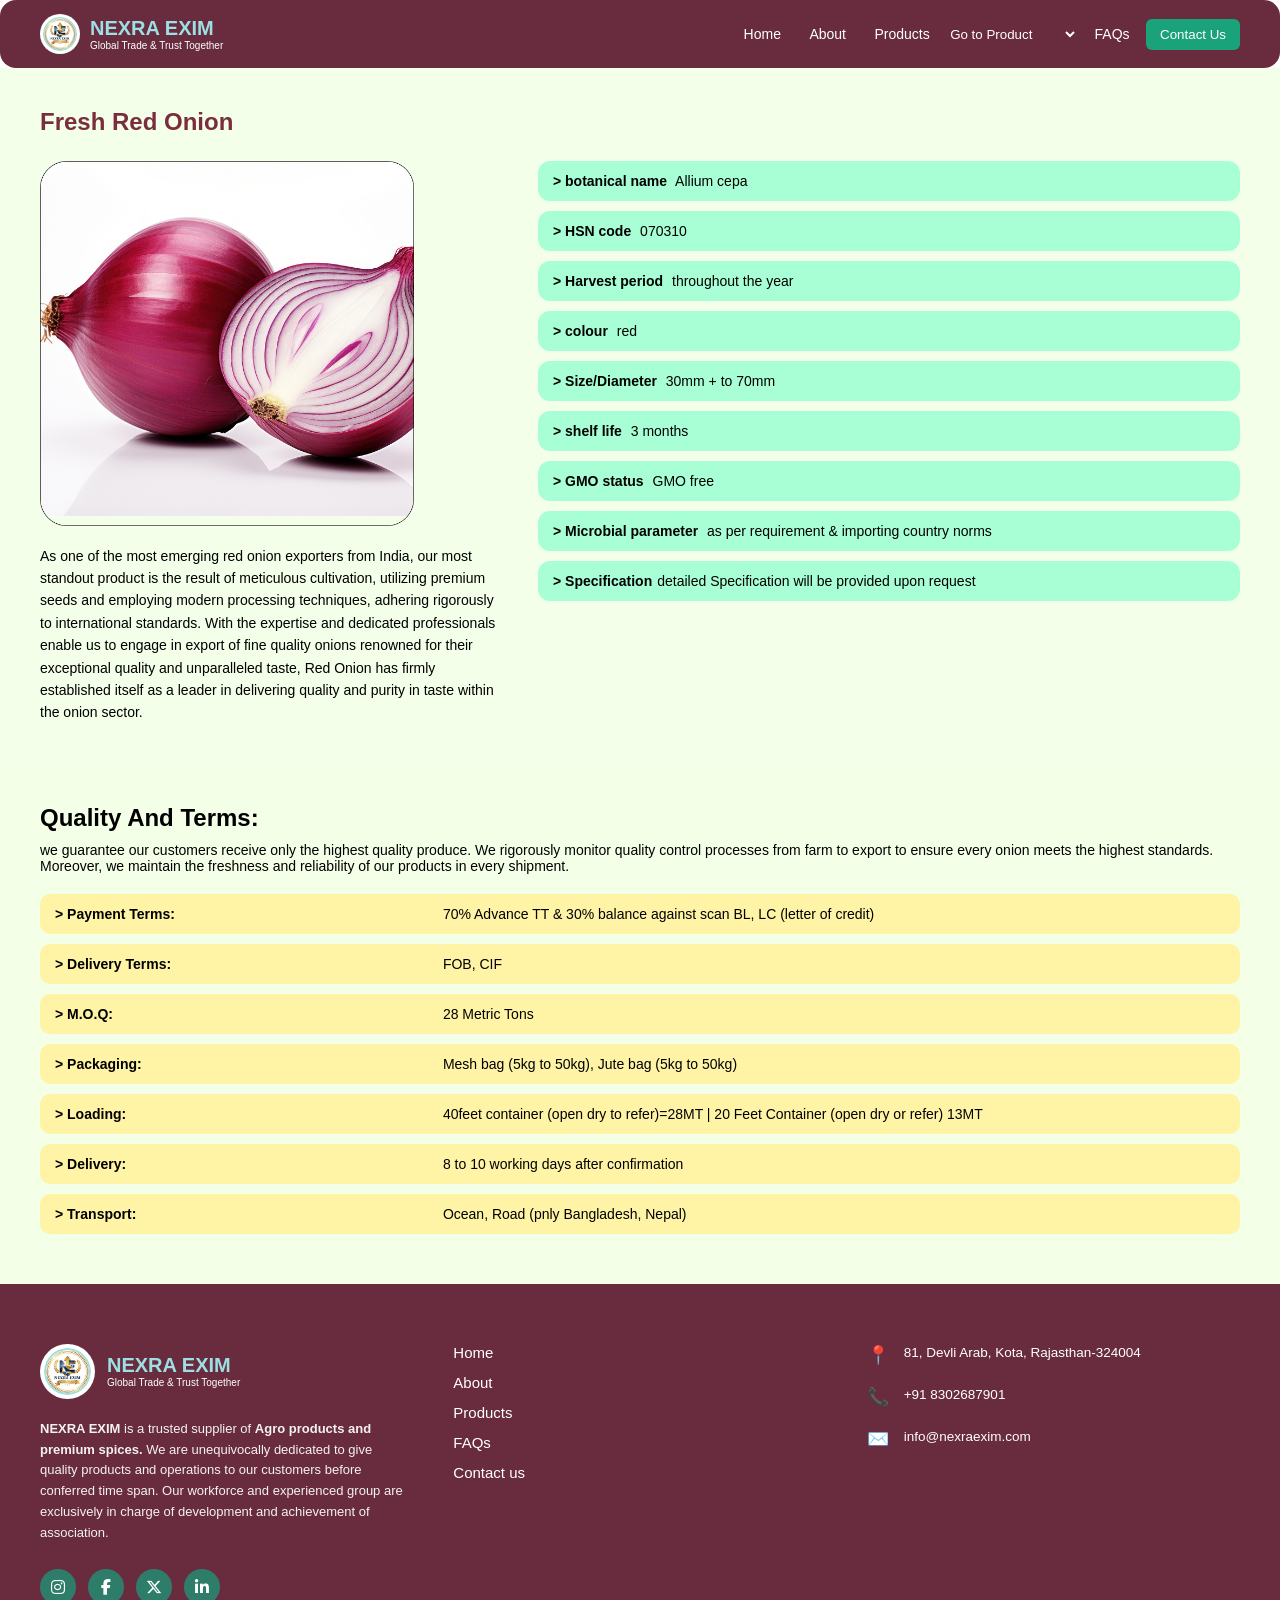
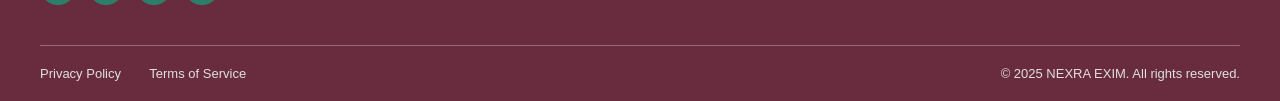
<file: product/fresh_red_Onion/index.html>
<!DOCTYPE html>
<html lang="en">

<head>
    <meta charset="UTF-8">
    <title>Fresh Red Onion | Nexra Exim</title>
    <link rel="icon" href="/assets/home/logo.png" sizes="16x16">
    <link rel="icon" href="/assets/home/logo.png" sizes="32x32">
    <link rel="stylesheet" href="style.css">
    <link rel="stylesheet" href="../../header/header.css">
    <link rel="stylesheet" href="../../footer/footer.css">
    <link rel="stylesheet" href="https://cdnjs.cloudflare.com/ajax/libs/font-awesome/6.4.2/css/all.min.css">
</head>

<body>

    <!-- HEADER -->
    <header class="navbar">
        <a href="../../index.html" style="text-decoration: none; color: inherit;">
            <div class="logo-wrap">
                <img src="../../assets/home/logo.png" alt="">
                <span class="logo-name">NEXRA EXIM
                    <p class="logo-sub-name"> Global Trade & Trust Together</p>
                </span>
            </div>
        </a>

        <nav>
            <a href="../../index.html">Home</a>
            <a href="../../about.html">About</a>
            <a href="../../products.html">Products</a>

            <select onchange="goToPage(this.value)" aria-placeholder="Product">
                <option value="">Go to Product</option>
                <option value="../fresh_garlic/index.html">Fresh Garlic</option>
                <option value="../dehydrated_garlic/index.html">Dehydrated Garlic</option>
                <option value="../dehydrated_onion/index.html">Dehydrated Onion</option>
                <option value="../fresh_pink_onion/index.html">Fresh Pink Onion</option>
                <option value="../fresh_red_onion/index.html">Fresh Red Onion</option>
                <option value="../fresh_white_onion/index.html">Fresh White Onion</option>
            </select>
            <a href="../../index.html#faq-section">FAQs</a>
            <button class="header-btn" onclick="scrollToFooter()">Contact Us</button>
        </nav>
    </header>

    <!-- PRODUCT SECTION -->
    <section class="product-section">
        <h1>Fresh Red Onion</h1>

        <div class="product-container">
            <!-- LEFT -->
            <div class="product-left">
                <img src="Frame 51.png" alt="Fresh Red Onion">
                <p>
                    As one of the most emerging red onion exporters from India, our most standout product is the result
                    of meticulous cultivation, utilizing premium seeds and employing modern processing techniques,
                    adhering rigorously to international standards. With the expertise and dedicated professionals
                    enable us to engage in export of fine quality onions renowned for their exceptional quality and
                    unparalleled taste, Red Onion has firmly established itself as a leader in delivering quality and
                    purity in taste within the onion sector.
                </p>
            </div>

            <!-- RIGHT -->
            <div class="product-right">
                <div class="info-box"><span>> botanical name</span> Allium cepa</div>
                <div class="info-box"><span>> HSN code</span> 070310</div>
                <div class="info-box"><span>> Harvest period</span> throughout the year</div>
                <div class="info-box"><span>> colour</span> red</div>
                <div class="info-box"><span>> Size/Diameter</span> 30mm + to 70mm</div>
                <div class="info-box"><span>> shelf life</span> 3 months</div>
                <div class="info-box"><span>> GMO status</span> GMO free</div>
                <div class="info-box"><span>> Microbial parameter</span> as per requirement & importing country norms
                </div>
                <div class="info-box"><span>> Specification</span>detailed Specification will be provided upon request
                </div>
            </div>
        </div>
    </section>

    <!-- QUALITY SECTION -->
    <section class="quality-section">
        <h2>Quality And Terms:</h2>
        <p>
            we guarantee our customers receive only the highest quality produce. We rigorously monitor quality control
            processes from farm to export to ensure every onion meets the highest standards. Moreover, we maintain the
            freshness and reliability of our products in every shipment.
        </p>

        <div class="terms">
            <div class="term"><b class="topic">> Payment Terms:</b> 70% Advance TT & 30% balance against scan BL, LC
                (letter of credit)</div>
            <div class="term"><b class="topic">> Delivery Terms:</b> FOB, CIF</div>
            <div class="term"><b class="topic">> M.O.Q:</b> 28 Metric Tons</div>
            <div class="term"><b class="topic">> Packaging:</b> Mesh bag (5kg to 50kg), Jute bag (5kg to 50kg)</div>
            <div class="term"><b class="topic">> Loading:</b> 40feet container (open dry to refer)=28MT | 20 Feet
                Container (open dry or refer) 13MT</div>
            <div class="term"><b class="topic">> Delivery:</b> 8 to 10 working days after confirmation</div>
            <div class="term"><b class="topic">> Transport:</b> Ocean, Road (pnly Bangladesh, Nepal)</div>
        </div>
    </section>

    <footer class="main-footer">
        <div class="footer-upper">
            <div class="footer-column brand-info">
                <div class="footer-logo-wrap">
                    <img src="../../assets/home/logo.png" alt="Logo">
                    <span>NEXRA EXIM <p>Global Trade & Trust Together</p></span>
                </div>
                <p class="footer-description">
                    <strong>NEXRA EXIM</strong> is a trusted supplier of <strong>Agro products and premium
                        spices.</strong> We are
                    unequivocally dedicated to give quality products and operations to our customers before conferred
                    time span.
                    Our workforce and experienced group are exclusively in charge of development and achievement of
                    association.
                </p>
                <div class="footer-socials">
                    <a href="https://www.instagram.com/nexra_exim?igsh=eGN6OHVuN2tjYmRz" target="_blank"><i
                            class="fab fa-instagram"></i></a>
                    <a href="https://www.facebook.com/share/1882i6QHe5/" target="_blank"><i
                            class="fab fa-facebook-f"></i></a>
                    <a href="https://x.com/Nexraexim" target="_blank"><i class="fab fa-x-twitter"></i></a>
                    <a href="https://www.linkedin.com/in/harish-malav-2a952239b?utm_source=share_via&utm_content=profile&utm_medium=member_android"
                        target="_blank"><i class="fab fa-linkedin-in"></i></a>
                </div>
            </div>

            <div class="footer-column links-column">
                <ul>
                    <li><a href="../../index.html">Home</a></li>
                    <li><a href="../../about.html">About</a></li>
                    <li><a href="../../products.html">Products</a></li>
                    <li><a href="../../index.html#faq-section">FAQs</a></li>
                    <li><a href="#footer-contact" onclick="scrollToFooter()">Contact us</a></li>
                </ul>
            </div>

            <div class="footer-column contact-column" id="footer-contact">
                <div class="contact-box">
                    <span class="icon">📍</span>
                    <p>81, Devli Arab, Kota, Rajasthan-324004</p>
                </div>
                <div class="contact-box">
                    <span class="icon">📞</span>
                    <p>+91 8302687901</p>
                </div>
                <div class="contact-box">
                    <span class="icon">✉️</span>
                    <p>info@nexraexim.com</p>
                </div>
            </div>
        </div>

        <div class="footer-bottom-bar">
            <div class="bottom-left">
                <a href="#">Privacy Policy</a>
                <a href="#">Terms of Service</a>
            </div>
            <div class="bottom-right">
                © 2025 NEXRA EXIM. All rights reserved.
            </div>
        </div>
    </footer>

</body>

<script src="../../index.js"></script>

</html>
</file>
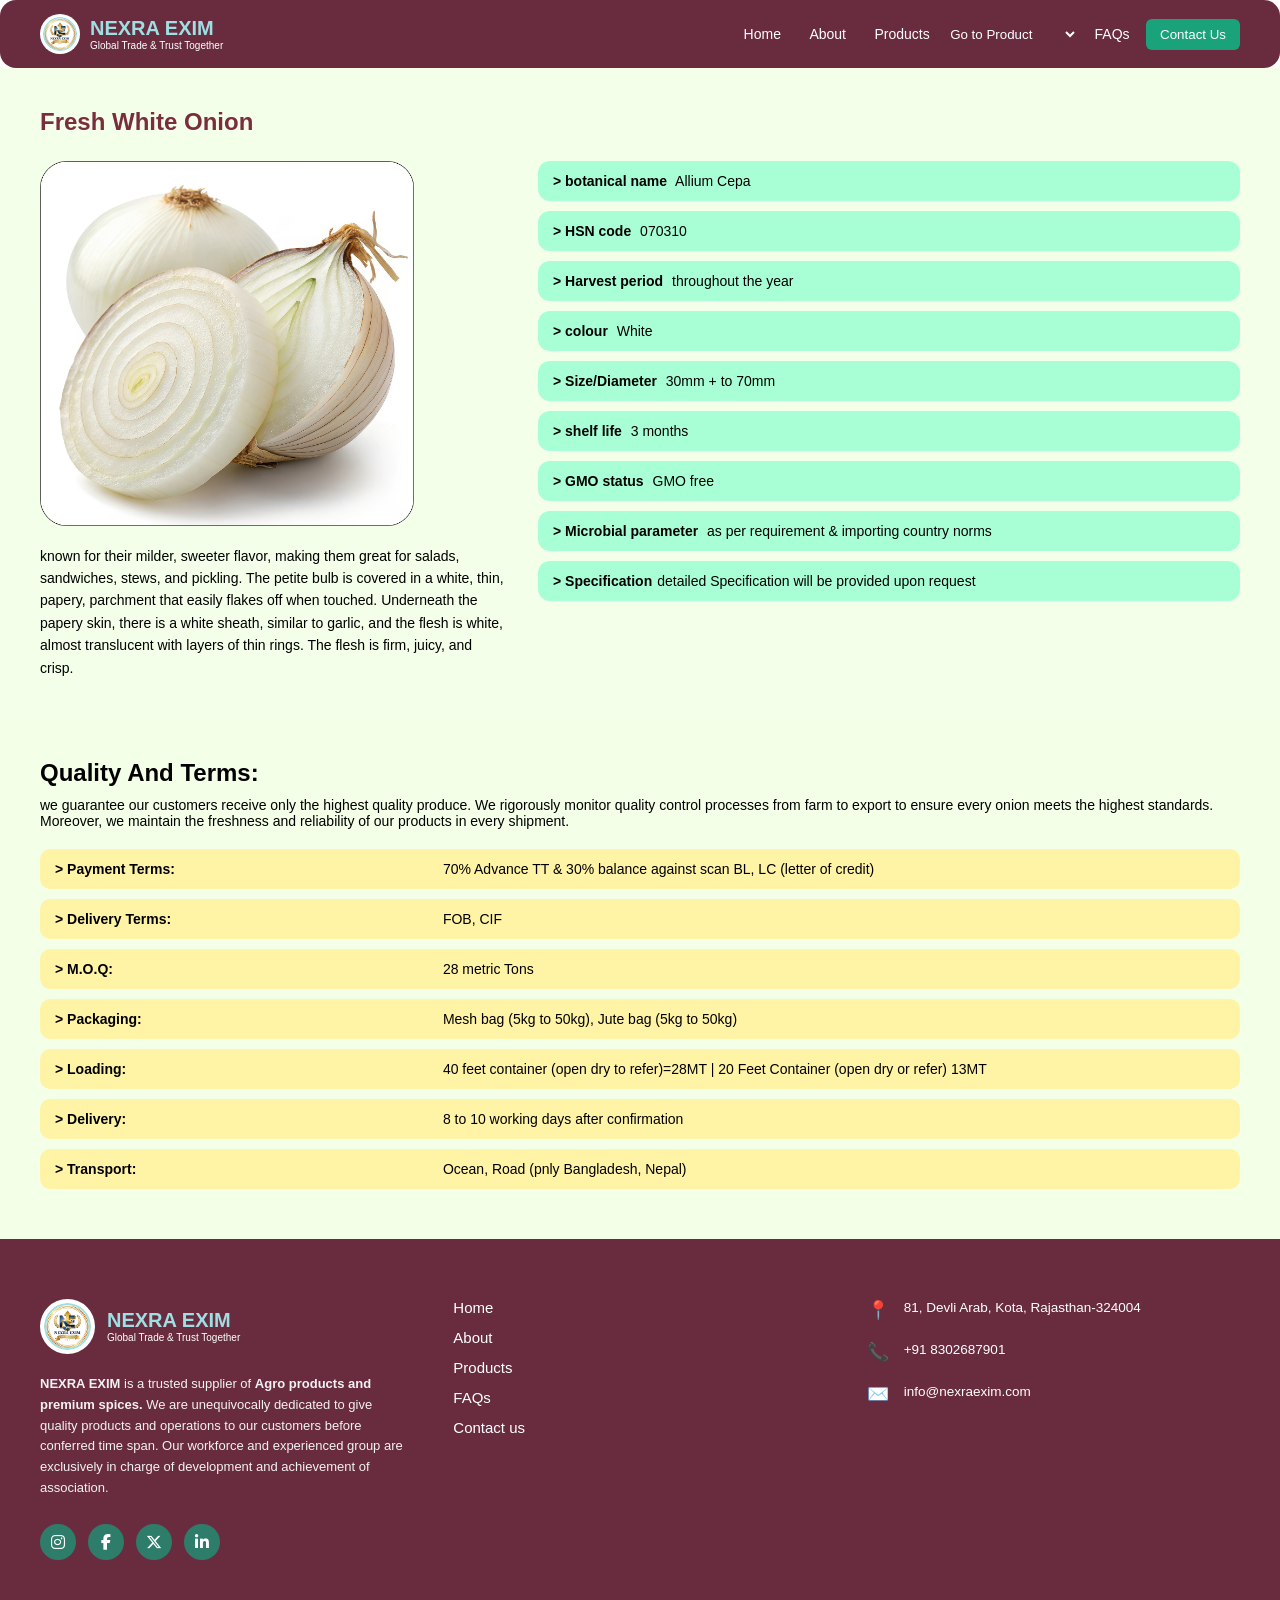
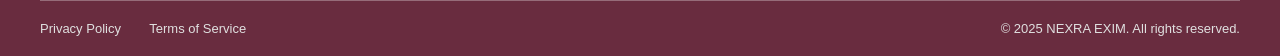
<file: product/fresh_white_onion/index.html>
<!DOCTYPE html>
<html lang="en">

<head>
    <meta charset="UTF-8">
    <title>Fresh White Onion | Nexra Exim</title>
    <link rel="icon" href="/assets/home/logo.png" sizes="16x16">
    <link rel="icon" href="/assets/home/logo.png" sizes="32x32">
    <link rel="stylesheet" href="style.css">
    <link rel="stylesheet" href="../../header/header.css">
    <link rel="stylesheet" href="../../footer/footer.css">
    <link rel="stylesheet" href="https://cdnjs.cloudflare.com/ajax/libs/font-awesome/6.4.2/css/all.min.css">
</head>

<body>

    <!-- HEADER -->
    <header class="navbar">
        <a href="../../index.html" style="text-decoration: none; color: inherit;">
            <div class="logo-wrap">
                <img src="../../assets/home/logo.png" alt="">
                <span class="logo-name">NEXRA EXIM
                    <p class="logo-sub-name"> Global Trade & Trust Together</p>
                </span>
            </div>
        </a>

        <nav>
            <a href="../../index.html">Home</a>
            <a href="../../about.html">About</a>
            <a href="../../products.html">Products</a>

            <select onchange="goToPage(this.value)" aria-placeholder="Product">
                <option value="">Go to Product</option>
                <option value="../fresh_garlic/index.html">Fresh Garlic</option>
                <option value="../dehydrated_garlic/index.html">Dehydrated Garlic</option>
                <option value="../dehydrated_onion/index.html">Dehydrated Onion</option>
                <option value="../fresh_pink_onion/index.html">Fresh Pink Onion</option>
                <option value="../fresh_red_onion/index.html">Fresh Red Onion</option>
                <option value="../fresh_white_onion/index.html">Fresh White Onion</option>
            </select>
            <a href="../../index.html#faq-section">FAQs</a>
            <button class="header-btn" onclick="scrollToFooter()">Contact Us</button>
        </nav>
    </header>

    <!-- PRODUCT SECTION -->
    <section class="product-section">
        <h1>Fresh White Onion</h1>

        <div class="product-container">
            <!-- LEFT -->
            <div class="product-left">
                <img src="Frame 51 (2).png" alt="Fresh Red Onion">
                <p>
                    known for their milder, sweeter flavor, making them great for salads, sandwiches, stews, and
                    pickling. The petite bulb is covered in a white, thin, papery, parchment that easily flakes off when
                    touched. Underneath the papery skin, there is a white sheath, similar to garlic, and the flesh is
                    white, almost translucent with layers of thin rings. The flesh is firm, juicy, and crisp.
                </p>
            </div>

            <!-- RIGHT -->
            <div class="product-right">
                <div class="info-box"><span>> botanical name</span> Allium Cepa</div>
                <div class="info-box"><span>> HSN code</span> 070310</div>
                <div class="info-box"><span>> Harvest period</span> throughout the year</div>
                <div class="info-box"><span>> colour</span> White</div>
                <div class="info-box"><span>> Size/Diameter</span> 30mm + to 70mm</div>
                <div class="info-box"><span>> shelf life</span> 3 months</div>
                <div class="info-box"><span>> GMO status</span> GMO free</div>
                <div class="info-box"><span>> Microbial parameter</span> as per requirement & importing country norms
                </div>
                <div class="info-box"><span>> Specification</span>detailed Specification will be provided upon request
                </div>
            </div>
        </div>
    </section>

    <!-- QUALITY SECTION -->
    <section class="quality-section">
        <h2>Quality And Terms:</h2>
        <p>
            we guarantee our customers receive only the highest quality produce. We rigorously monitor quality control
            processes from farm to export to ensure every onion meets the highest standards. Moreover, we maintain the
            freshness and reliability of our products in every shipment.
        </p>

        <div class="terms">
            <div class="term"><b class="topic">> Payment Terms:</b> 70% Advance TT & 30% balance against scan BL, LC
                (letter of credit)</div>
            <div class="term"><b class="topic">> Delivery Terms:</b> FOB, CIF</div>
            <div class="term"><b class="topic">> M.O.Q:</b> 28 metric Tons</div>
            <div class="term"><b class="topic">> Packaging:</b> Mesh bag (5kg to 50kg), Jute bag (5kg to 50kg)</div>
            <div class="term"><b class="topic">> Loading:</b> 40 feet container (open dry to refer)=28MT | 20 Feet
                Container (open dry or refer) 13MT</div>
            <div class="term"><b class="topic">> Delivery:</b> 8 to 10 working days after confirmation</div>
            <div class="term"><b class="topic">> Transport:</b> Ocean, Road (pnly Bangladesh, Nepal)</div>
        </div>
    </section>

    <footer class="main-footer">
        <div class="footer-upper">
            <div class="footer-column brand-info">
                <div class="footer-logo-wrap">
                    <img src="../../assets/home/logo.png" alt="Logo">
                    <span>NEXRA EXIM <p>Global Trade & Trust Together</p></span>
                </div>
                <p class="footer-description">
                    <strong>NEXRA EXIM</strong> is a trusted supplier of <strong>Agro products and premium
                        spices.</strong> We are
                    unequivocally dedicated to give quality products and operations to our customers before conferred
                    time span.
                    Our workforce and experienced group are exclusively in charge of development and achievement of
                    association.
                </p>
                <div class="footer-socials">
                    <a href="https://www.instagram.com/nexra_exim?igsh=eGN6OHVuN2tjYmRz" target="_blank"><i
                            class="fab fa-instagram"></i></a>
                    <a href="https://www.facebook.com/share/1882i6QHe5/" target="_blank"><i
                            class="fab fa-facebook-f"></i></a>
                    <a href="https://x.com/Nexraexim" target="_blank"><i class="fab fa-x-twitter"></i></a>
                    <a href="https://www.linkedin.com/in/harish-malav-2a952239b?utm_source=share_via&utm_content=profile&utm_medium=member_android"
                        target="_blank"><i class="fab fa-linkedin-in"></i></a>
                </div>
            </div>

            <div class="footer-column links-column">
                <ul>
                    <li><a href="../../index.html">Home</a></li>
                    <li><a href="../../about.html">About</a></li>
                    <li><a href="../../products.html">Products</a></li>
                    <li><a href="../../index.html#faq-section">FAQs</a></li>
                    <li><a href="#footer-contact" onclick="scrollToFooter()">Contact us</a></li>
                </ul>
            </div>

            <div class="footer-column contact-column" id="footer-contact">
                <div class="contact-box">
                    <span class="icon">📍</span>
                    <p>81, Devli Arab, Kota, Rajasthan-324004</p>
                </div>
                <div class="contact-box">
                    <span class="icon">📞</span>
                    <p>+91 8302687901</p>
                </div>
                <div class="contact-box">
                    <span class="icon">✉️</span>
                    <p>info@nexraexim.com</p>
                </div>
            </div>
        </div>

        <div class="footer-bottom-bar">
            <div class="bottom-left">
                <a href="#">Privacy Policy</a>
                <a href="#">Terms of Service</a>
            </div>
            <div class="bottom-right">
                © 2025 NEXRA EXIM. All rights reserved.
            </div>
        </div>
    </footer>

</body>

<script src="../../index.js"></script>

</html>
</file>
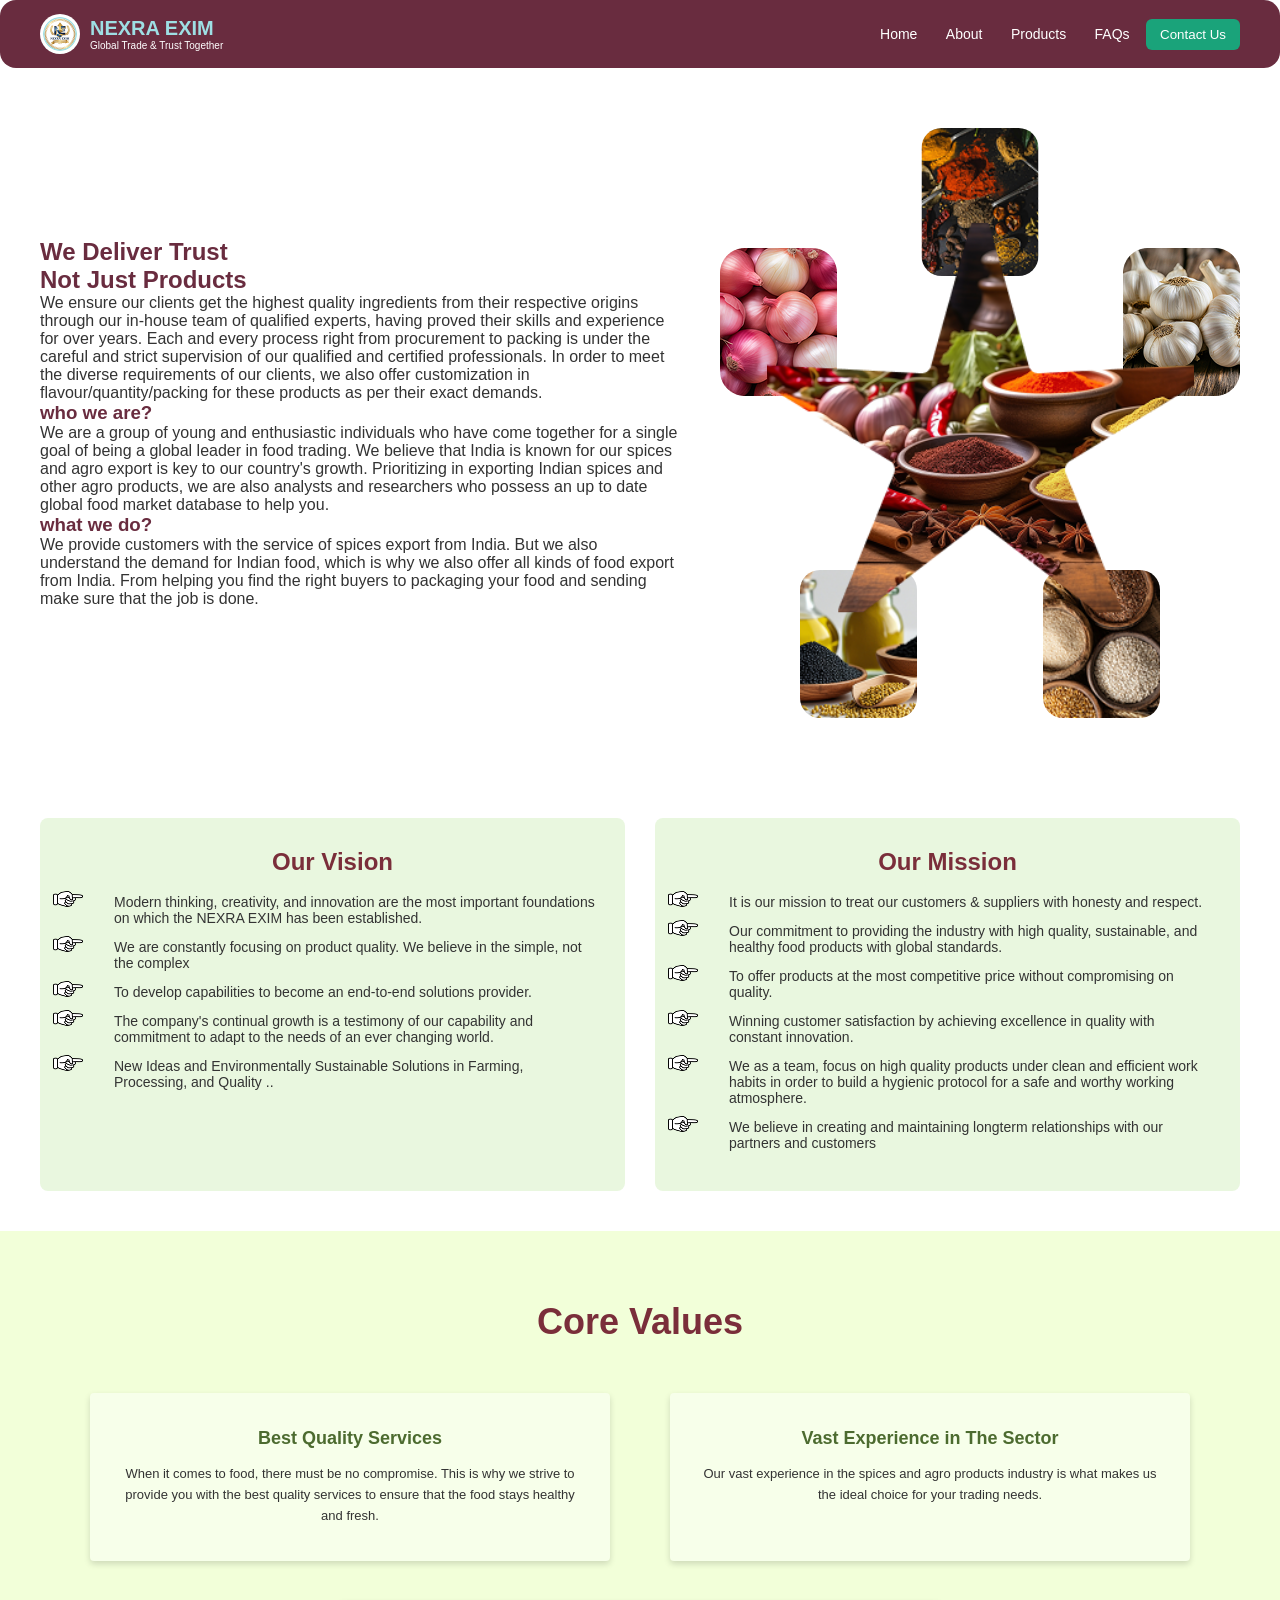
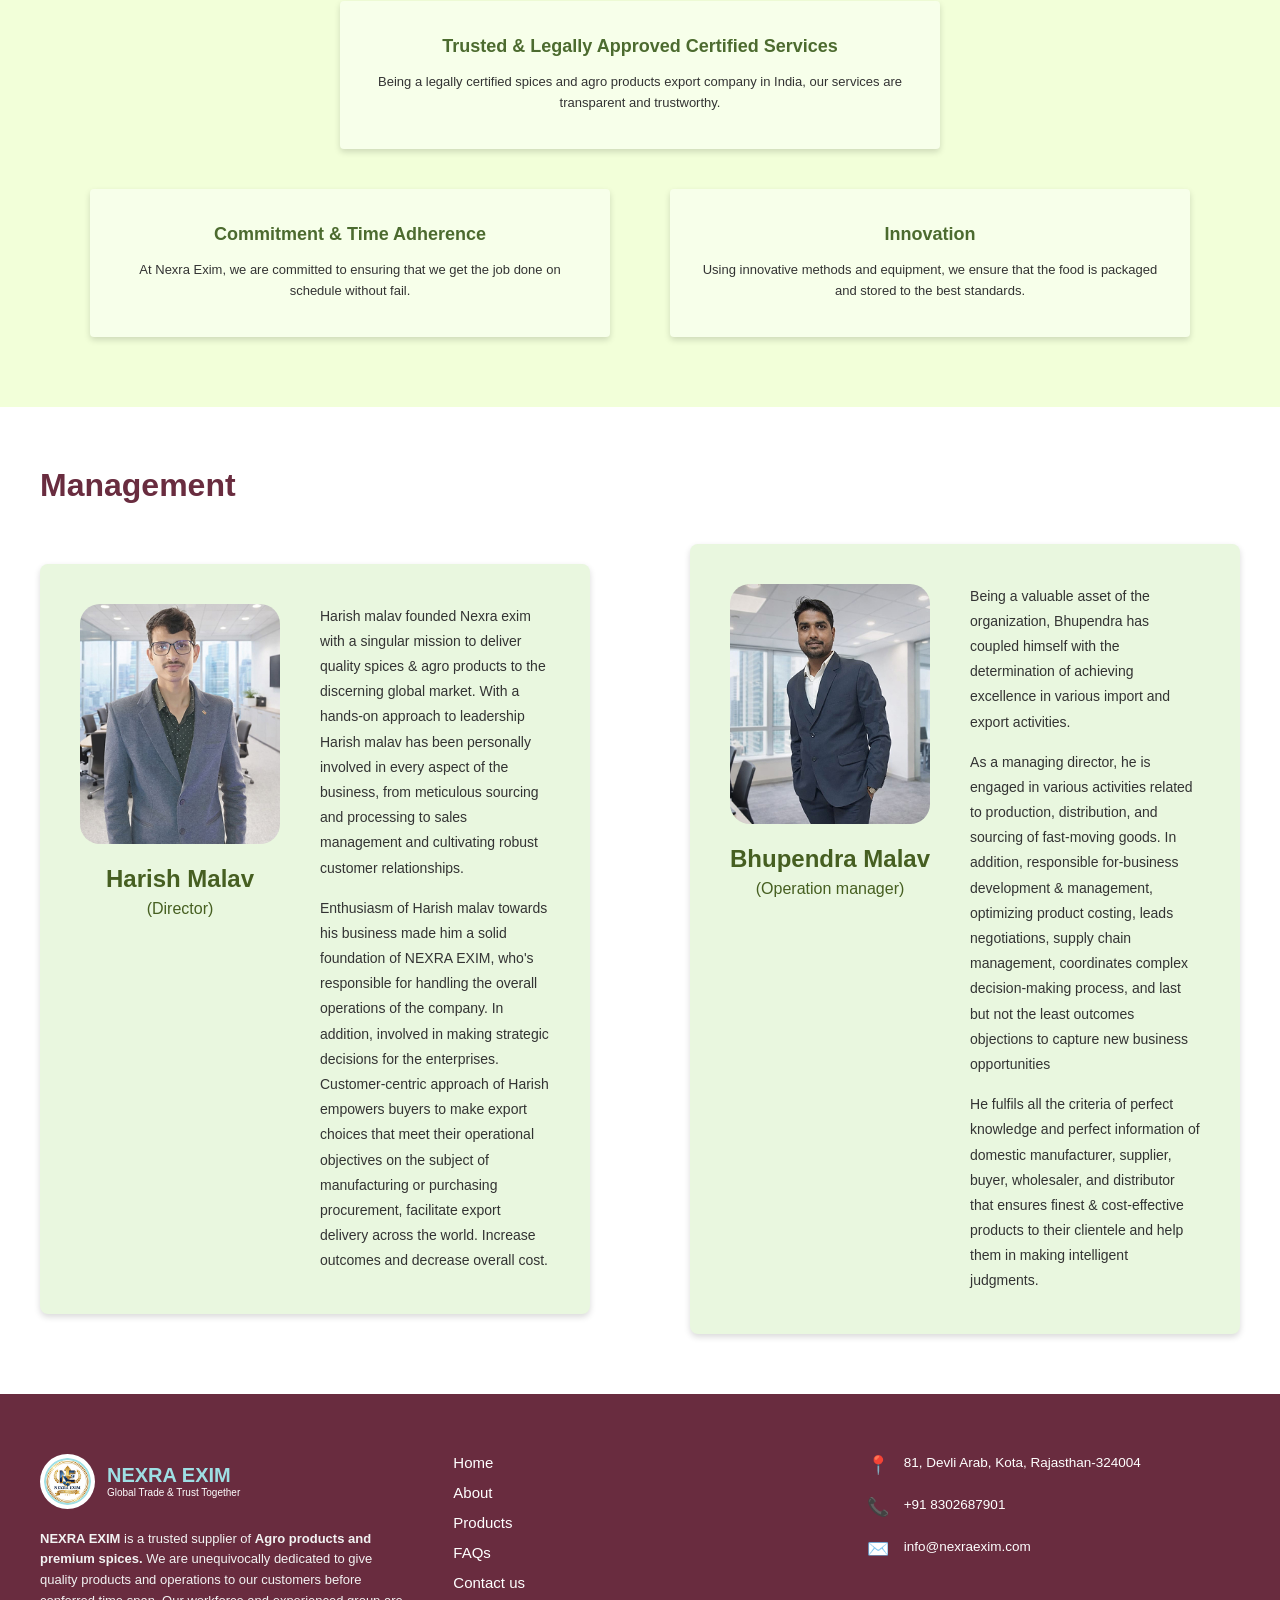
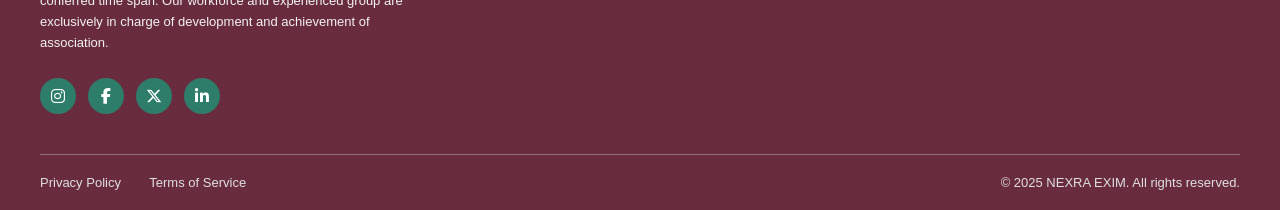
<file: about.html>
<html lang="en">

<head>
    <meta charset="UTF-8">
    <meta name="viewport" content="width=device-width, initial-scale=1.0">
    <title>About - Nexra Exim</title>
    <link rel="icon" href="/assets/home/logo.png" sizes="16x16">
    <link rel="icon" href="/assets/home/logo.png" sizes="32x32">
</head>
<!-- <link rel="stylesheet" href="home/home.css"> -->
<link rel="stylesheet" href="/header/header.css">
<link rel="stylesheet" href="About/about.css">
<link rel="stylesheet" href="footer/footer.css">
<link rel="stylesheet" href="https://cdnjs.cloudflare.com/ajax/libs/font-awesome/6.4.2/css/all.min.css">


<body>
    <div class="maincontainer">
        <div class="container">
            <header class="navbar">
                <a href="index.html" style="text-decoration: none; color: inherit;">
                    <div class="logo-wrap">
                        <img src="assets/home/logo.png" alt="">
                        <span class="logo-name">NEXRA EXIM
                            <p class="logo-sub-name"> Global Trade & Trust Together</p>
                        </span>
                    </div>
                </a>

                <nav> <a href="index.html">Home</a>
                    <a href="about.html">About</a>
                    <a href="products.html">Products</a>
                    <a href="index.html#faq-section">FAQs</a>
                    <button class="header-btn" onclick="scrollToFooter()">Contact Us</button>
                </nav>
            </header>

            <section class="aboutsection">
                <div class="abouttext">
                    <h1 class="color">We Deliver Trust<br>Not Just Products</h1>
                    <p>We ensure our clients get the highest quality ingredients from their respective origins through
                        our
                        in-house
                        team of qualified experts, having proved their skills and experience for over years. Each and
                        every
                        process
                        right from procurement to packing is under the careful and strict supervision of our qualified
                        and
                        certified
                        professionals. In order to meet the diverse requirements of our clients, we also offer
                        customization
                        in
                        flavour/quantity/packing for these products as per their exact demands.</p>
                    <h3 class="color">who we are?</h3>
                    <p>We are a group of young and enthusiastic individuals who have come together for a single goal of
                        being a
                        global
                        leader in food trading. We believe that India is known for our spices and agro export is key to
                        our
                        country's growth.
                        Prioritizing in exporting Indian spices and other agro products, we are also analysts and
                        researchers who
                        possess
                        an up to date global food market database to help you.</p>
                    <h3 class="color">what we do?</h3>
                    <p>We provide customers with the service of spices export from India. But we also understand the
                        demand
                        for
                        Indian food, which is why we also offer all kinds of food export from India. From helping you
                        find
                        the right
                        buyers to packaging your food and sending
                        make sure that the job is done.</p>
                </div>
                <div class="about-images">
                    <img class=" center" src="About/side-img/main.png">
                    <img class="small top" src="About/side-img/1.png">
                    <img class="small right" src="About/side-img/2.png">
                    <img class="small left" src="About/side-img/3.png">
                    <img class="small bottom-left" src="About/side-img/4.png">
                    <img src="About/side-img/5.png" class="small bottom-right ">
                </div>

            </section>
            <section class="vm-section">
                <div class="card vision">
                    <h2>Our Vision</h2>
                    <ul>
                        <li>Modern thinking, creativity, and innovation are the most important foundations on which the
                            NEXRA EXIM has been established.</li>
                        <li>We are constantly focusing on product quality. We believe in the simple, not the complex
                        </li>
                        <li>To develop capabilities to become an end-to-end solutions provider.</li>
                        <li>The company's continual growth is a testimony of our capability and commitment to adapt to
                            the
                            needs of an ever
                            changing world.</li>
                        <li>New Ideas and Environmentally Sustainable Solutions in Farming, Processing, and Quality ..
                        </li>
                    </ul>
                </div>

                <div class="card mission">
                    <h2>Our Mission</h2>
                    <ul class="list">
                        <li>It is our mission to treat our customers & suppliers with honesty and respect.</li>
                        <li>Our commitment to providing the industry with high quality, sustainable, and healthy food
                            products with global
                            standards.</li>
                        <li>To offer products at the most competitive price without compromising on quality.</li>
                        <li>Winning customer satisfaction by achieving excellence in quality with constant innovation.
                        </li>
                        <li>We as a team, focus on high quality products under clean and efficient work habits in order
                            to
                            build a hygienic
                            protocol for a safe and worthy working atmosphere.</li>
                        <li>We believe in creating and maintaining longterm relationships with our partners and
                            customers
                        </li>
                    </ul>
                </div>

            </section>
            <section class="core-values">
                <h2>Core Values</h2>

                <div class="values-grid">
                    <div class="value-card">
                        <h3>Best Quality Services</h3>
                        <p>
                            When it comes to food, there must be no compromise. This is why we strive
                            to provide you with the best quality services to ensure that the food
                            stays healthy and fresh.
                        </p>
                    </div>

                    <div class="value-card">
                        <h3>Vast Experience in The Sector</h3>
                        <p>
                            Our vast experience in the spices and agro products industry is what
                            makes us the ideal choice for your trading needs.
                        </p>
                    </div>

                    <div class="value-card center-card">
                        <h3>Trusted & Legally Approved Certified Services</h3>
                        <p>
                            Being a legally certified spices and agro products export company in
                            India, our services are transparent and trustworthy.
                        </p>
                    </div>

                    <div class="value-card">
                        <h3>Commitment & Time Adherence</h3>
                        <p>
                            At Nexra Exim, we are committed to ensuring that we get the job done on
                            schedule without fail.
                        </p>
                    </div>

                    <div class="value-card">
                        <h3>Innovation</h3>
                        <p>
                            Using innovative methods and equipment, we ensure that the food is
                            packaged and stored to the best standards.
                        </p>
                    </div>
                </div>
            </section>
            <section class="management">
                <h2>Management</h2>

                <div class="management-grid">
                    <div class="manager-card">
                        <div class="manager-left">
                            <img src="About/img/harish.jpg" alt="Harish Malav" class="manager-img">
                            <h3>Harish Malav</h3>
                            <p class="manager-title">(Director)</p>
                        </div>
                        <div class="manager-right">
                            <p>Harish malav founded Nexra exim with a singular mission to deliver quality spices & agro
                                products to the discerning global market. With a hands-on approach to leadership Harish
                                malav has been personally involved in every aspect of the business, from meticulous
                                sourcing and processing to sales management and cultivating robust customer
                                relationships.</p>
                            <p>Enthusiasm of Harish malav towards his business made him a solid foundation of NEXRA
                                EXIM, who's responsible for handling the overall operations of the company. In addition,
                                involved in making strategic decisions for the enterprises. Customer-centric approach of
                                Harish empowers buyers to make export choices that meet their operational objectives on
                                the subject of manufacturing or purchasing procurement, facilitate export delivery
                                across the world. Increase outcomes and decrease overall cost.</p>
                        </div>
                    </div>

                    <div class="manager-card">
                        <div class="manager-left">
                            <img src="About/img/bhupendra.jpg" alt="Bhupendra Malav" class="manager-img">
                            <h3>Bhupendra Malav</h3>
                            <p class="manager-title">(Operation manager)</p>
                        </div>
                        <div class="manager-right">
                            <p>Being a valuable asset of the organization, Bhupendra has coupled himself with the
                                determination of achieving excellence in various import and export activities.</p>
                            <p>As a managing director, he is engaged in various activities related to production,
                                distribution, and sourcing of fast-moving goods. In addition, responsible for-business
                                development & management, optimizing product costing, leads negotiations, supply chain
                                management, coordinates complex decision-making process, and last but not the least
                                outcomes objections to capture new business opportunities</p>
                            <p>He fulfils all the criteria of perfect knowledge and perfect information of domestic
                                manufacturer, supplier, buyer, wholesaler, and distributor that ensures finest &
                                cost-effective products to their clientele and help them in making intelligent
                                judgments.</p>
                        </div>
                    </div>
                </div>
            </section>

        </div>
    </div>

    <footer class="main-footer">
        <div class="footer-upper">
            <div class="footer-column brand-info">
                <div class="footer-logo-wrap">
                    <img src="assets/home/logo.png" alt="Logo">
                    <span>NEXRA EXIM <p>Global Trade & Trust Together</p></span>
                </div>
                <p class="footer-description">
                    <strong>NEXRA EXIM</strong> is a trusted supplier of <strong>Agro products and premium
                        spices.</strong> We are
                    unequivocally dedicated to give quality products and operations to our customers before conferred
                    time span.
                    Our workforce and experienced group are exclusively in charge of development and achievement of
                    association.
                </p>
                <div class="footer-socials">
                    <a href="https://www.instagram.com/nexra_exim?igsh=eGN6OHVuN2tjYmRz" target="_blank"><i
                            class="fab fa-instagram"></i></a>
                    <a href="https://www.facebook.com/share/1882i6QHe5/" target="_blank"><i
                            class="fab fa-facebook-f"></i></a>
                    <a href="https://x.com/Nexraexim" target="_blank"><i class="fab fa-x-twitter"></i></a>
                    <a href="https://www.linkedin.com/in/harish-malav-2a952239b?utm_source=share_via&utm_content=profile&utm_medium=member_android"
                        target="_blank"><i class="fab fa-linkedin-in"></i></a>
                </div>
            </div>

            <div class="footer-column links-column">
                <ul>
                    <li><a href="index.html">Home</a></li>
                    <li><a href="about.html">About</a></li>
                    <li><a href="products.html">Products</a></li>
                    <li><a href="index.html#faq-section">FAQs</a></li>
                    <li><a href="#footer-contact" onclick="scrollToFooter()">Contact us</a></li>
                </ul>
            </div>

            <div class="footer-column contact-column" id="footer-contact">
                <div class="contact-box">
                    <span class="icon">📍</span>
                    <p>81, Devli Arab, Kota, Rajasthan-324004</p>
                </div>
                <div class="contact-box">
                    <span class="icon">📞</span>
                    <p>+91 8302687901</p>
                </div>
                <div class="contact-box">
                    <span class="icon">✉️</span>
                    <p>info@nexraexim.com</p>
                </div>
            </div>
        </div>

        <div class="footer-bottom-bar">
            <div class="bottom-left">
                <a href="#">Privacy Policy</a>
                <a href="#">Terms of Service</a>
            </div>
            <div class="bottom-right">
                © 2025 NEXRA EXIM. All rights reserved.
            </div>
        </div>
    </footer>

    <script src="index.js"></script>
</body>

</html>
</file>
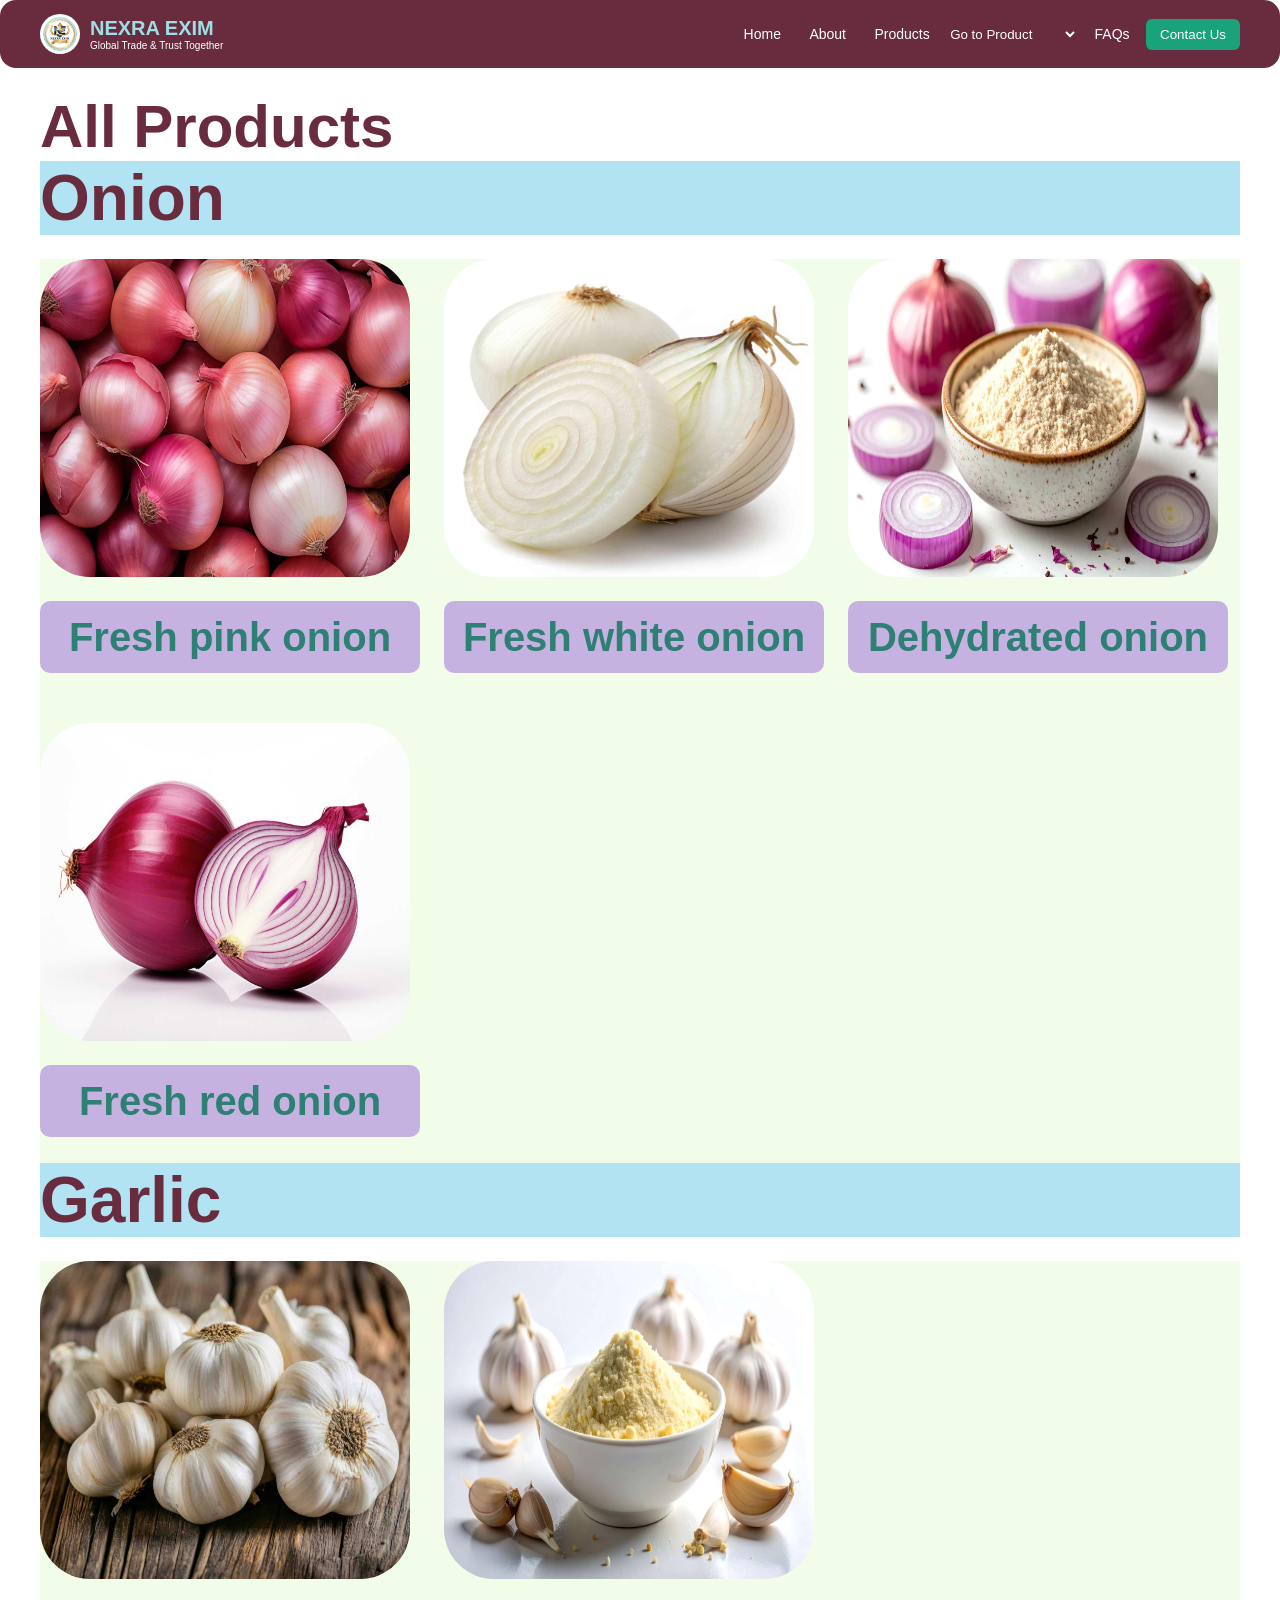
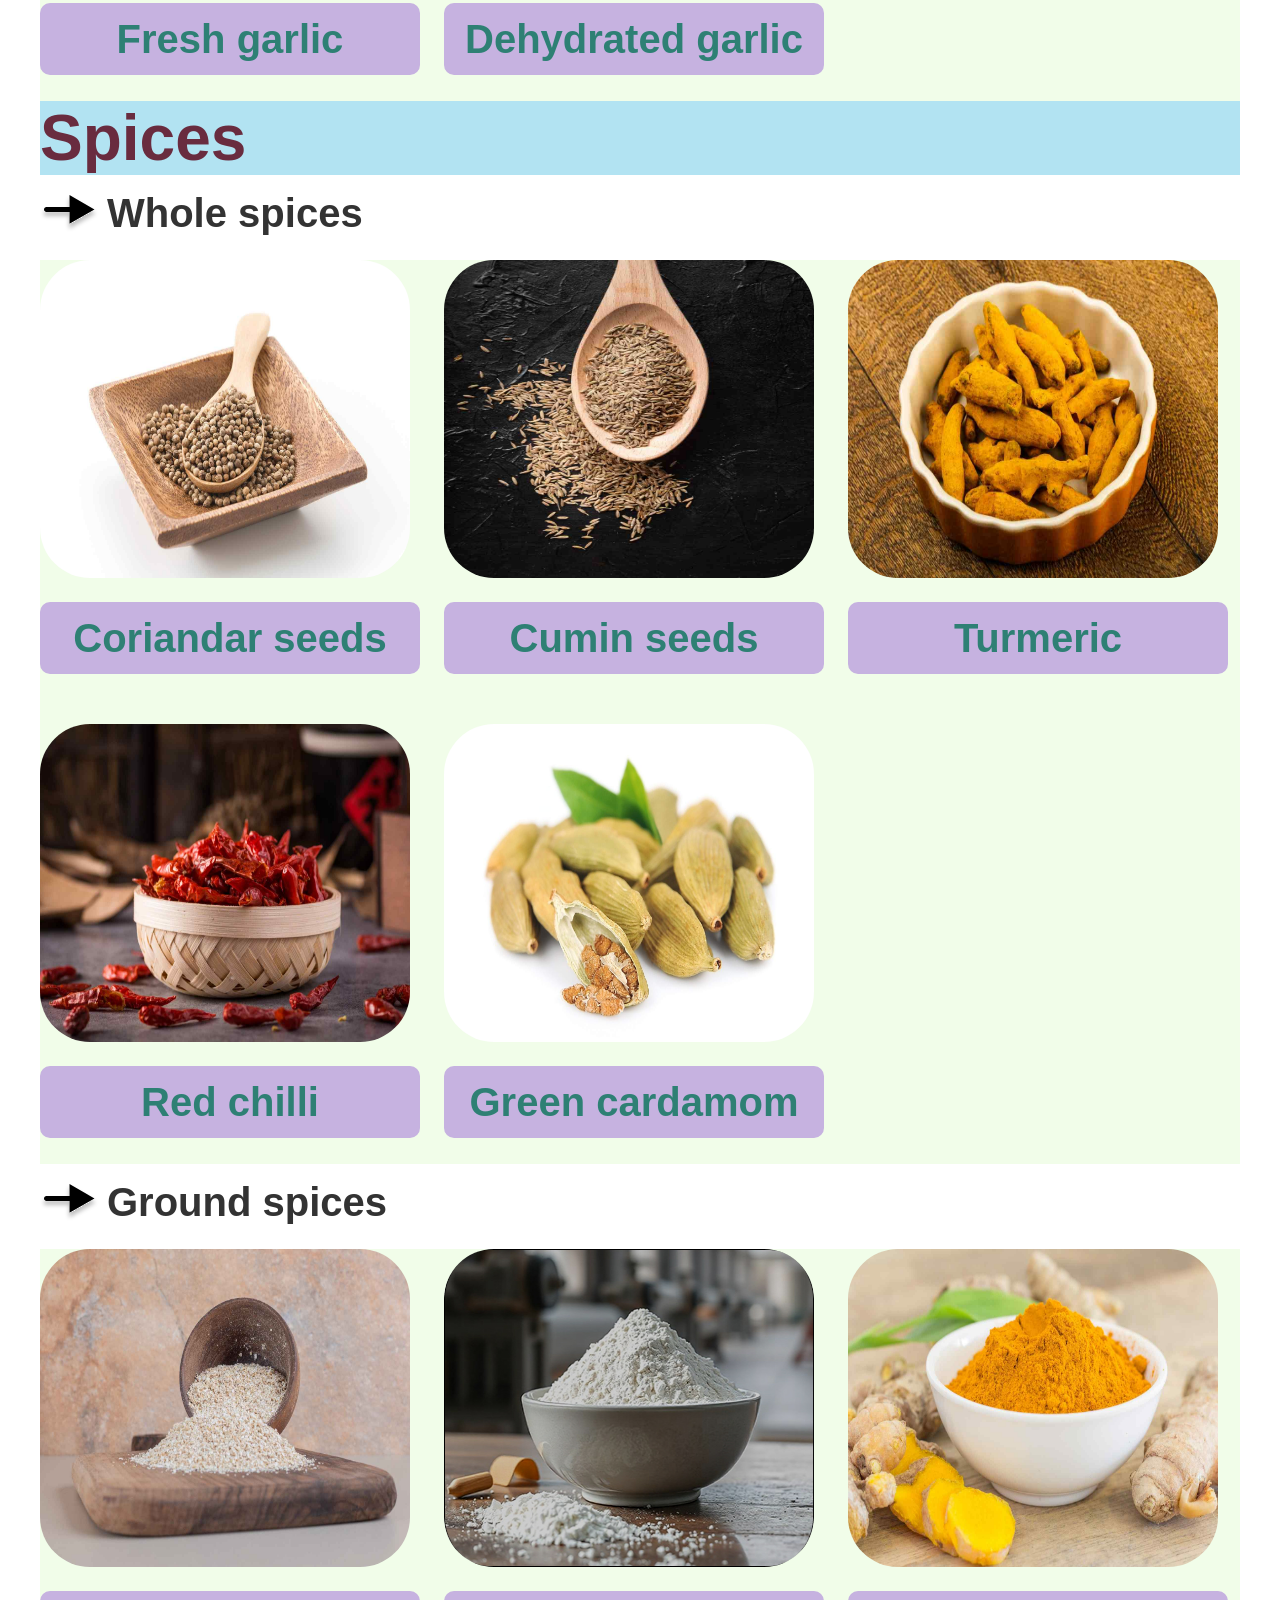
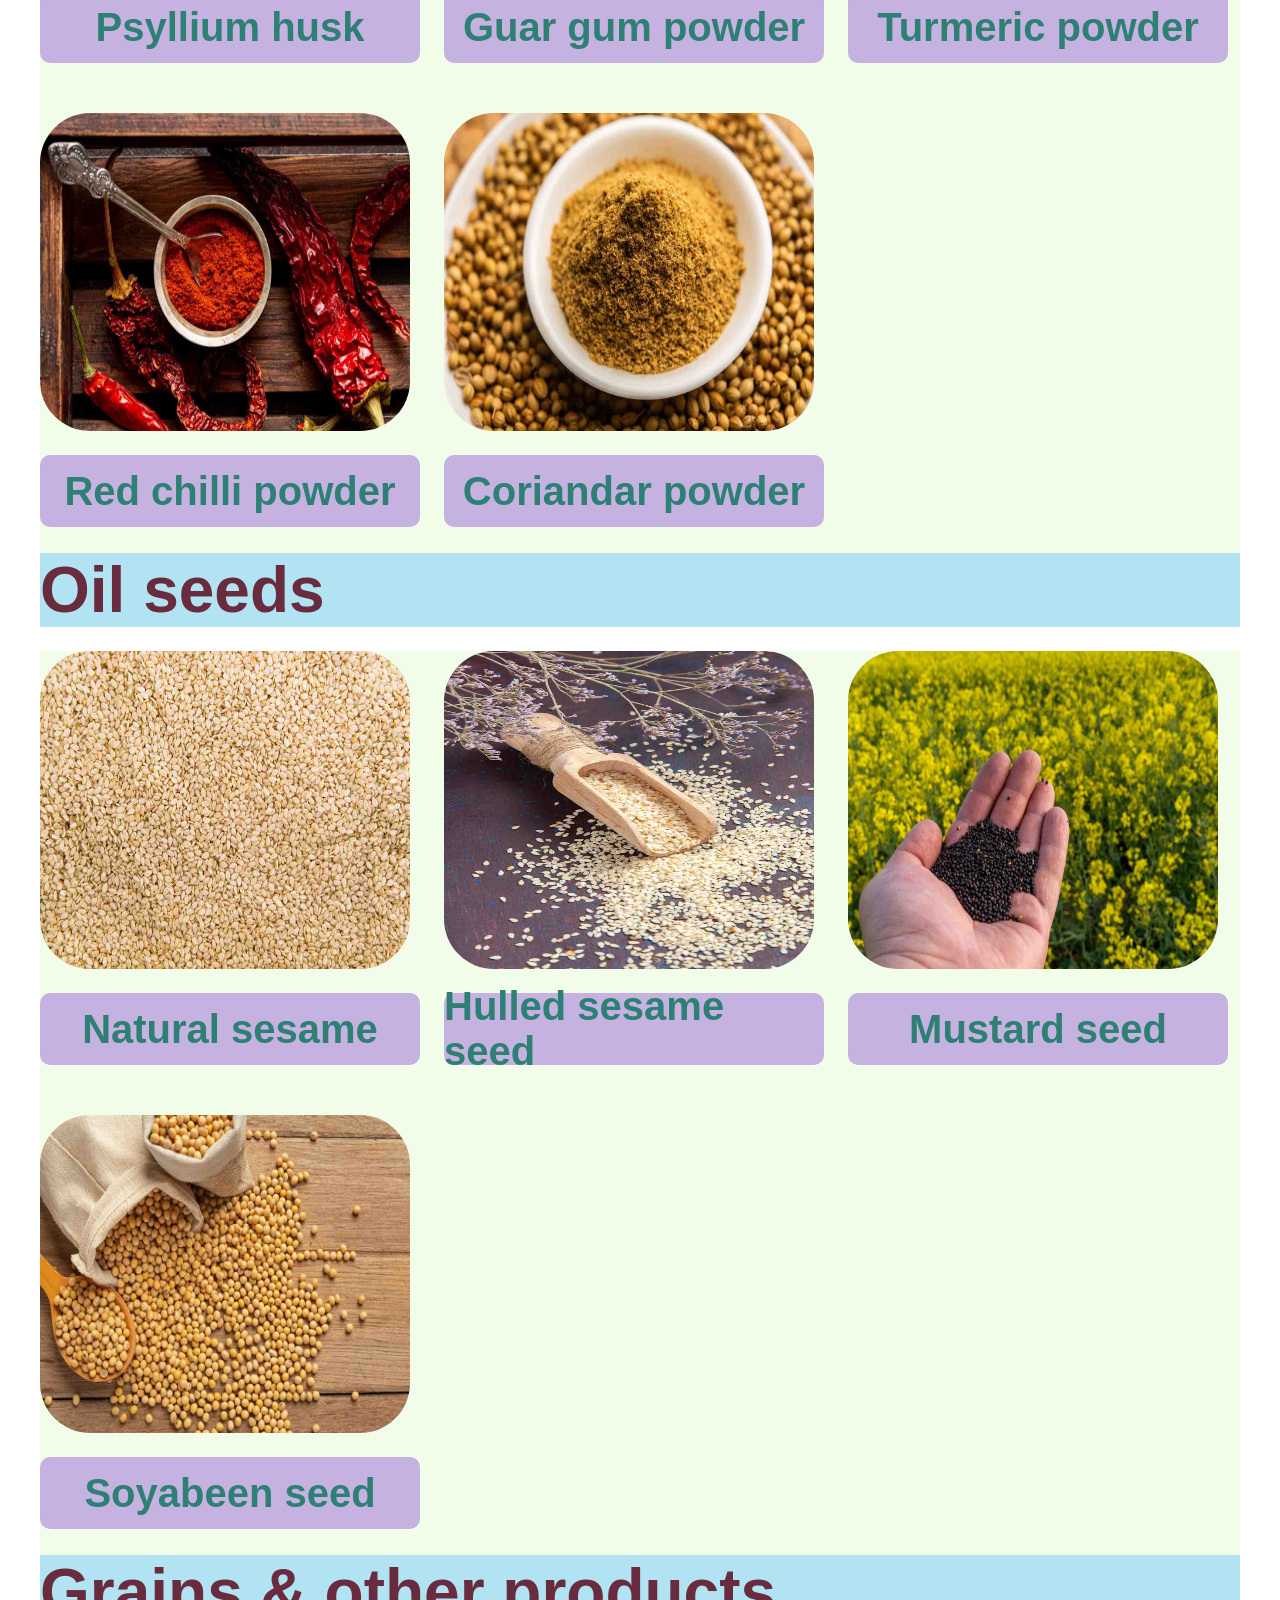
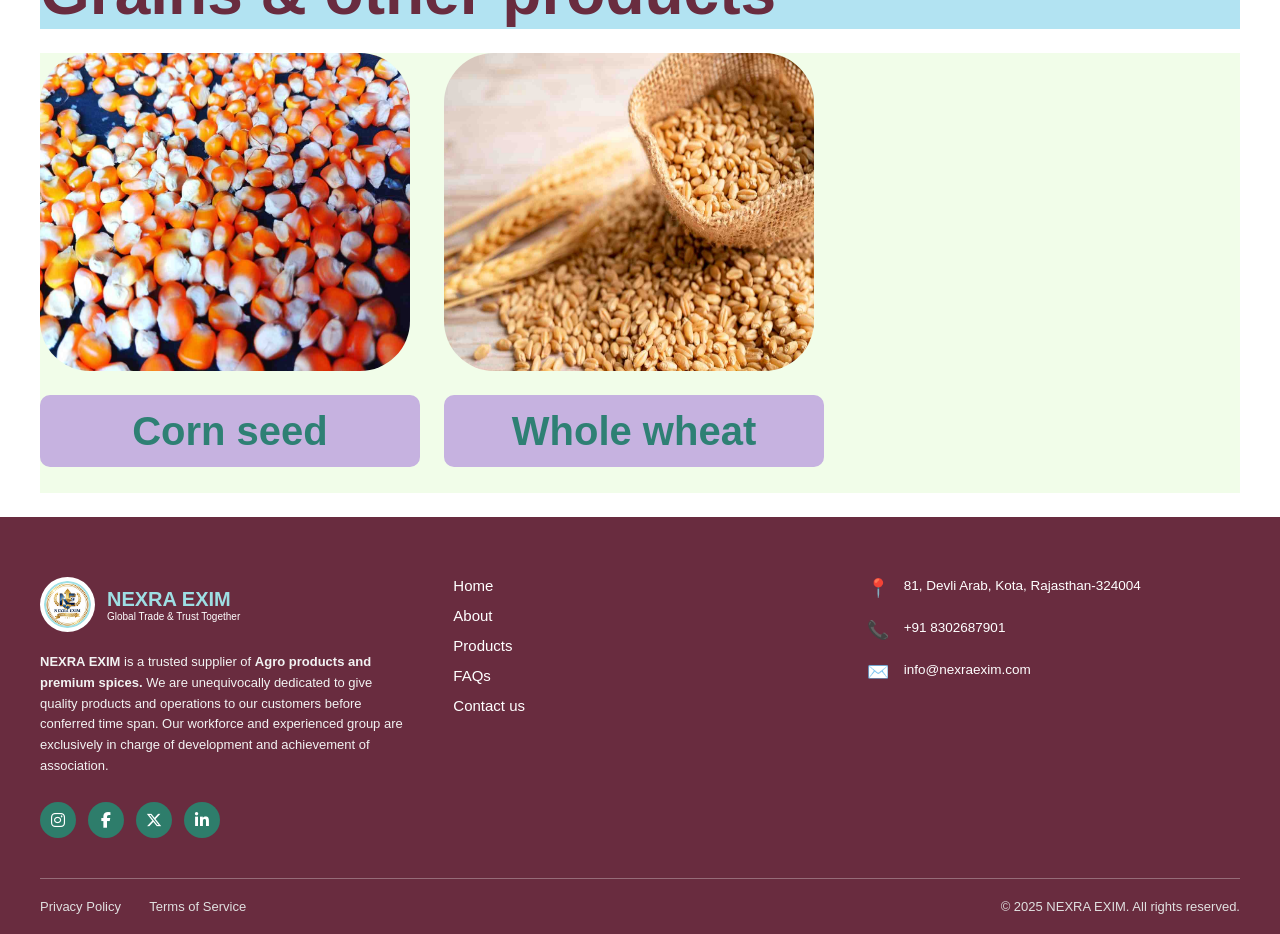
<file: products.html>
<html lang="en">

<head>
    <meta charset="UTF-8">
    <meta name="viewport" content="width=device-width, initial-scale=1.0">
    <title>Products</title>
    <link rel="icon" href="/assets/home/logo.png" sizes="16x16">
    <link rel="icon" href="/assets/home/logo.png" sizes="32x32">
</head>

<link rel="stylesheet" href="Products/product.css">
<link rel="stylesheet" href="/header/header.css">
<link rel="stylesheet" href="footer/footer.css">
<link rel="stylesheet" href="https://cdnjs.cloudflare.com/ajax/libs/font-awesome/6.4.2/css/all.min.css">

<body>
    <header class="navbar">
        <a href="index.html" style="text-decoration: none; color: inherit;">
            <div class="logo-wrap">
                <img src="assets/home/logo.png" alt="">
                <span class="logo-name">NEXRA EXIM
                    <p class="logo-sub-name"> Global Trade & Trust Together</p>
                </span>
            </div>
        </a>

        <nav> <a href="index.html">Home</a>
            <a href="about.html">About</a>
            <a href="products.html">Products</a>

            <select onchange="goToPage(this.value)" aria-placeholder="Product">
                <option value="">Go to Product</option>
                <option value="product/fresh_garlic/index.html">Fresh Garlic</option>
                <option value="product/dehydrated_garlic/index.html">Dehydrated Garlic</option>
                <option value="product/dehydrated_onion/index.html">Dehydrated Onion</option>
                <option value="product/fresh_pink_onion/index.html">Fresh Pink Onion</option>
                <option value="product/fresh_red_onion/index.html">Fresh Red Onion</option>
                <option value="product/fresh_white_onion/index.html">Fresh White Onion</option>
            </select>
            <a href="index.html#faq-section">FAQs</a>
            <button class="btn" onclick="scrollToFooter()">Contact Us</button>
        </nav>
    </header>
    <main>


        <h1>All Products</h1>

        <div class="product" id="onion">
            <h2>Onion</h2>
            <div class="items">
                <a href="product/fresh_pink_onion/index.html" style="text-decoration: none; color: inherit;">
                    <div class="oneProduct">
                        <img src="assets/products/fresh_pink_onion.jpg" width="370px" height="318px">
                        <h3 class="productName">Fresh pink onion</h3>
                    </div>
                </a>

                <a href="product/fresh_white_onion/index.html" style="text-decoration: none; color: inherit;">
                    <div class="oneProduct">
                        <img src="assets/products/fresh_white_onion.jpeg" width="370px" height="318px">
                        <h3 class="productName">Fresh white onion</h3>
                    </div>
                </a>
                <a href="product/dehydrated_onion/index.html" style="text-decoration: none; color: inherit;">
                    <div class="oneProduct">
                        <img src="assets/products/dehydrated_onion.jpg" width="370px" height="318px">
                        <h3 class="productName">Dehydrated onion</h3>
                    </div>
                </a>
                <a href="product/fresh_red_Onion/index.html" style="text-decoration: none; color: inherit;">
                    <div class="oneProduct">
                        <img src="assets/products/fresh_red_onion.jpg" width="370px" height="318px">
                        <h3 class="productName">Fresh red onion</h3>
                    </div>
                </a>
            </div>
        </div>


        <div class="product" id="garlic">
            <h2>Garlic</h2>
            <div class="items">
                <a href="product/fresh_garlic/index.html" style="text-decoration: none; color: inherit;">
                    <div class="oneProduct">
                        <img src="assets/products/fresh_garlic.jpeg" width="370px" height="318px">
                        <h3 class="productName">Fresh garlic</h3>
                    </div>
                </a>
                <a href="product/dehydrated_garlic/index.html" style="text-decoration: none; color: inherit;">
                    <div class="oneProduct">
                        <img src="assets/products/dehydrated_garlic.jpg" width="370px" height="318px">
                        <h3 class="productName">Dehydrated garlic </h3>
                    </div>
                </a>
            </div>
        </div>

        <div class="product" id="spices">
            <h2>Spices</h2>
            <h4 class="subType"><img src="../assets/svgIcon/rightArrow.svg"> Whole spices</h4>
            <div class="items">
                <a href="#spices" style="text-decoration: none; color: inherit;">
                    <div class="oneProduct">
                        <img src="assets/products/coriander-seeds.jpg" width="370px" height="318px">
                        <h3 class="productName">Coriandar seeds</h3>
                    </div>
                </a>
                <a href="#spices" style="text-decoration: none; color: inherit;">
                    <div class="oneProduct">
                        <img src="assets/products/cumin_seeds.jpg" width="370px" height="318px">
                        <h3 class="productName">Cumin seeds</h3>
                    </div>
                </a>
                <a href="#spices" style="text-decoration: none; color: inherit;">
                    <div class="oneProduct">
                        <img src="assets/products/turmeric.jpg" width="370px" height="318px">
                        <h3 class="productName">Turmeric</h3>
                    </div>
                </a>
                <a href="#spices" style="text-decoration: none; color: inherit;">
                    <div class="oneProduct">
                        <img src="assets/products/red_chilli.jpg" width="370px" height="318px">
                        <h3 class="productName">Red chilli</h3>
                    </div>
                </a>
                <a href="#spices" style="text-decoration: none; color: inherit;">
                    <div class="oneProduct">
                        <img src="assets/products/green_cardamom.jpg" width="370px" height="318px">
                        <h3 class="productName">Green cardamom</h3>
                    </div>
                </a>
            </div>

            <h4 class="subType"><img src="../assets/svgIcon/rightArrow.svg"> Ground spices</h4>
            <div class="items">
                <a href="#spices" style="text-decoration: none; color: inherit;">
                    <div class="oneProduct">
                        <img src="assets/products/psyllium_husk.jpg" width="370px" height="318px">
                        <h3 class="productName">Psyllium husk</h3>
                    </div>
                </a>
                <a href="#spices" style="text-decoration: none; color: inherit;">
                    <div class="oneProduct">
                        <img src="assets/products/guar_gum_poweder.jpg" width="370px" height="318px">
                        <h3 class="productName">Guar gum powder</h3>
                    </div>
                </a>
                <a href="#spices" style="text-decoration: none; color: inherit;">
                    <div class="oneProduct">
                        <img src="assets/products/turmeric_powder.jpg" width="370px" height="318px">
                        <h3 class="productName">Turmeric powder</h3>
                    </div>
                </a>
                <a href="#spices" style="text-decoration: none; color: inherit;">
                    <div class="oneProduct">
                        <img src="assets/products/red_chilli_powder.jpg" width="370px" height="318px">
                        <h3 class="productName">Red chilli powder</h3>
                    </div>
                </a>
                <a href="#spices" style="text-decoration: none; color: inherit;">
                    <div class="oneProduct">
                        <img src="assets/products/coriander_powder.jpg" width="370px" height="318px">
                        <h3 class="productName">Coriandar powder</h3>
                    </div>
                </a>
            </div>
        </div>



        <div class="product" id="oilseeds">
            <h2>Oil seeds</h2>
            <div class="items">
                <a href="#oilseeds" style="text-decoration: none; color: inherit;">
                    <div class="oneProduct">
                        <img src="assets/products/natural_sesame_seed.jpg" width="370px" height="318px">
                        <h3 class="productName">Natural sesame</h3>
                    </div>
                </a>
                <a href="#oilseeds" style="text-decoration: none; color: inherit;">
                    <div class="oneProduct">
                        <img src="assets/products/hulled_sesame_seed.jpg" width="370px" height="318px">
                        <h3 class="productName">Hulled sesame seed </h3>
                    </div>
                </a>
                <a href="#oilseeds" style="text-decoration: none; color: inherit;">
                    <div class="oneProduct">
                        <img src="assets/products/mustard_seed.jpg" width="370px" height="318px">
                        <h3 class="productName"> Mustard seed </h3>
                    </div>
                </a>
                <a href="#oilseeds" style="text-decoration: none; color: inherit;">
                    <div class="oneProduct">
                        <img src="assets/products/soyabean_seed.jpg" width="370px" height="318px">
                        <h3 class="productName"> Soyabeen seed</h3>
                    </div>
                </a>
            </div>
        </div>



        <div class="product" id="grains">
            <h2>Grains & other products</h2>
            <div class="items">
                <a href="#grains" style="text-decoration: none; color: inherit;">
                    <div class="oneProduct">
                        <img src="assets/products/corn_seed.jpg" width="370px" height="318px">
                        <h3 class="productName">Corn seed</h3>
                    </div>
                </a>
                <a href="#grains" style="text-decoration: none; color: inherit;">
                    <div class="oneProduct">
                        <img src="assets/products/whole_wheat.jpg" width="370px" height="318px">
                        <h3 class="productName"> Whole wheat</h3>
                    </div>
                </a>
            </div>
        </div>


    </main>

    <footer class="main-footer">
        <div class="footer-upper">
            <div class="footer-column brand-info">
                <div class="footer-logo-wrap">
                    <img src="assets/home/logo.png" alt="Logo">
                    <span>NEXRA EXIM <p>Global Trade & Trust Together</p></span>
                </div>
                <p class="footer-description">
                    <strong>NEXRA EXIM</strong> is a trusted supplier of <strong>Agro products and premium
                        spices.</strong> We are
                    unequivocally dedicated to give quality products and operations to our customers before conferred
                    time span.
                    Our workforce and experienced group are exclusively in charge of development and achievement of
                    association.
                </p>
                <div class="footer-socials">
                    <a href="https://www.instagram.com/nexra_exim?igsh=eGN6OHVuN2tjYmRz" target="_blank"><i
                            class="fab fa-instagram"></i></a>
                    <a href="https://www.facebook.com/share/1882i6QHe5/" target="_blank"><i
                            class="fab fa-facebook-f"></i></a>
                    <a href="https://x.com/Nexraexim" target="_blank"><i class="fab fa-x-twitter"></i></a>
                    <a href="https://www.linkedin.com/in/harish-malav-2a952239b?utm_source=share_via&utm_content=profile&utm_medium=member_android"
                        target="_blank"><i class="fab fa-linkedin-in"></i></a>
                </div>
            </div>

            <div class="footer-column links-column">
                <ul>
                    <li><a href="index.html">Home</a></li>
                    <li><a href="about.html">About</a></li>
                    <li><a href="products.html">Products</a></li>
                    <li><a href="index.html#faq-section">FAQs</a></li>
                    <li><a href="#footer-contact" onclick="scrollToFooter()">Contact us</a></li>
                </ul>
            </div>

            <div class="footer-column contact-column" id="footer-contact">
                <div class="contact-box">
                    <span class="icon">📍</span>
                    <p>81, Devli Arab, Kota, Rajasthan-324004</p>
                </div>
                <div class="contact-box">
                    <span class="icon">📞</span>
                    <p>+91 8302687901</p>
                </div>
                <div class="contact-box">
                    <span class="icon">✉️</span>
                    <p>info@nexraexim.com</p>
                </div>
            </div>
        </div>

        <div class="footer-bottom-bar">
            <div class="bottom-left">
                <a href="#">Privacy Policy</a>
                <a href="#">Terms of Service</a>
            </div>
            <div class="bottom-right">
                © 2025 NEXRA EXIM. All rights reserved.
            </div>
        </div>
    </footer>
</body>


<script src="index.js"></script>

</html>
</file>
<file: home/home.css>
* {
  margin: 0;
  padding: 0;
  box-sizing: border-box;
  font-family: "Segoe UI", sans-serif;
}

body {
  background: #ffffff;
  color: #333;
}

.container {
  min-height: 80vh;
  background:
    linear-gradient(rgba(0, 0, 0, 0.55), rgba(0, 0, 0, 0.55)),
    url("homePageSpices.jpg") center/cover no-repeat;
  color: #fff;
}

.home-content {
  max-width: 900px;
  padding: 120px 60px;
}

.home-content h1 {
  font-size: 46px;
  line-height: 1.2;
  font-weight: 500;
}

.home-content h1 span {
  color: #e0c3ff;
}

/* BUTTONS */
.home-buttons {
  margin-top: 30px;
  display: flex;
  gap: 16px;
}

.btn {
  text-decoration: none;
  color: #fff;
  padding: 12px 22px;
  border-radius: 10px;
  font-size: 14px;
}

.primary {
  background: #6a2330;
}

.secondary {
  background: #2e7d6b;
}

/* PRODUCTS CATEGORIES SECTION */
.product-section {
  background: #eef9e8;
  padding: 50px 20px;
  text-align: center;
}

.product-title {
  font-size: 18px;
  font-weight: 700;
  color: #2e7d6b;
  margin-bottom: 6px;
}

.product-subtitle {
  font-size: 12px;
  color: #666;
  max-width: 900px;
  margin: 0 auto 35px;
  line-height: 1.6;
}

.product-list {
  display: flex;
  justify-content: space-between;
  align-items: center;
  max-width: 1100px;
  margin: auto;
  flex-wrap: wrap;
  gap: 20px;
}

.product-item {
  width: 180px;
}

.product-item img {
  width: 120px;
  height: 120px;
  border-radius: 50%;
  object-fit: cover;
  border: 6px solid #ffffff;
  box-shadow: 0 4px 12px rgba(0, 0, 0, 0.15);
}

.product-item p {
  margin-top: 10px;
  font-size: 12px;
  font-weight: 600;
  color: #2e7d6b;
}

/* Responsive */
@media (max-width: 768px) {
  .product-list {
    justify-content: center;
  }
}

/* WHAT MAKES US DIFFERENT – EXACT DESIGN */
.wmud-section {
  padding: 40px 0 60px;
  background: #fff;
}

/* TOP BAR */
.wmud-header {
  background: #eef9e8;
  border: 2px solid #999;
  box-shadow: 0 4px 8px rgba(0, 0, 0, 0.2);
  padding: 20px;
  text-align: center;
}

.wmud-header h2 {
  font-size: 20px;
  font-weight: 700;
  color: #6a2330;
}

.wmud-header h2 span {
  color: #2e7d6b;
}

.wmud-header p {
  font-size: 11px;
  color: #555;
  max-width: 1000px;
  margin: 6px auto 0;
  line-height: 1.6;
}

/* COMMON BOX STYLE */
.wmud-box {
  background: #eef9e8;
  border: 1.5px solid #888;
  box-shadow: 0 4px 8px rgba(0, 0, 0, 0.2);
  padding: 18px 22px;
  display: flex;
  gap: 14px;
  max-width: 720px;
  margin: 26px 0;
}

.wmud-box p {
  font-size: 12px;
  color: #444;
  line-height: 1.5;
}

.wmud-box h3 {
  font-size: 16px;
  font-weight: 700;
  margin-bottom: 6px;
}

/* COLORS */
.maroon {
  color: #6a2330;
}

.green {
  color: #2e7d6b;
}

.wmud-box span span {
  color: #2e7d6b;
}

/* HAND ICON */
.hand {
  font-size: 22px;
  margin-top: 4px;
}

/* ALIGNMENTS (ZIG-ZAG) */
.wmud-box.left {
  margin-left: 40px;
}

.wmud-box.center {
  margin-left: 140px;
}

.wmud-box.right {
  margin-left: 260px;
}

.wmud-box.wider {
  margin-left: 380px;
  max-width: 860px;
}

.wmud-box.bottom {
  margin-left: 480px;
  max-width: 860px;
}

/* RESPONSIVE */
@media (max-width: 900px) {
  .wmud-box,
  .wmud-box.left,
  .wmud-box.center,
  .wmud-box.right,
  .wmud-box.wider,
  .wmud-box.bottom {
    margin-left: auto;
    margin-right: auto;
    max-width: 95%;
  }
}

/* HOW DOES WE WORKS */
.work-section {
  padding: 50px 20px 70px;
  background: #ffffff;
  text-align: center;
}

.work-title {
  font-size: 22px;
  font-weight: 700;
  color: #556b2f;
  margin-bottom: 40px;
}

/* FLOW CONTAINER */
.work-flow {
  display: flex;
  align-items: center;
  justify-content: center;
  gap: 14px;
  flex-wrap: nowrap;
  overflow-x: auto;
  padding-bottom: 10px;
}

/* STEP */
.work-step {
  flex: 0 0 auto;
}

.outer {
  width: 170px;
  height: 100px;
  background: #edeaf7;
  border-radius: 60px;
  display: flex;
  align-items: center;
  justify-content: center;
}

.inner {
  width: 140px;
  height: 70px;
  background: #8fe0c5;
  border-radius: 40px;
  display: flex;
  align-items: center;
  justify-content: center;
  font-size: 12px;
  font-weight: 600;
  color: #2f6f57;
  text-align: center;
  box-shadow: 0 4px 10px rgba(0, 0, 0, 0.15);
}

/* ARROW */
.arrow {
  font-size: 22px;
  color: #6bbf9c;
  font-weight: 700;
  margin: 0 2px;
}

/* RESPONSIVE */
@media (max-width: 768px) {
  .work-flow {
    justify-content: flex-start;
  }
}

.faq-section {
  background-color: #fbf6e6;
  padding: 70px 120px;
  font-family: Arial, sans-serif;
}

.faq-section h2 {
  text-align: center;
  font-size: 32px;
  color: #2f7f6b;
  margin-bottom: 50px;
}

.faq-section h2 span {
  color: #7a2c2c;
}

.faq-item {
  max-width: 900px;
  margin-bottom: 30px;
}

.faq-item h4 {
  color: #4c6b1f;
  font-size: 18px;
  margin-bottom: 8px;
  position: relative;
  padding-left: 25px;
}

.faq-item h4::before {
  content: "➤";
  position: absolute;
  left: 0;
  color: #4c6b1f;
}

.faq-item p,
.faq-item ul {
  color: #555;
  font-size: 14px;
  line-height: 1.7;
  margin-left: 25px;
}

.faq-item ul {
  padding-left: 18px;
}

.faq-item ul li {
  margin-bottom: 6px;
}

/* --- FOOTER STYLING --- */
.main-footer {
  background-color: #692c3f;
  /* Aapki navbar wala maroon color */
  color: #ffffff;
  padding: 60px 40px 20px;
  font-family: "Segoe UI", sans-serif;
}

.footer-upper {
  display: flex;
  justify-content: space-between;
  flex-wrap: wrap;
  max-width: 1200px;
  margin: 0 auto;
  gap: 40px;
}

.footer-column {
  flex: 1;
  min-width: 250px;
}

/* Brand Info Styling */
.footer-logo-wrap {
  display: flex;
  align-items: center;
  gap: 12px;
  margin-bottom: 20px;
}

.footer-logo-wrap img {
  width: 55px;
  height: 55px;
  border-radius: 50%;
  background: #fff;
  padding: 4px;
}

.footer-logo-wrap span {
  font-size: 20px;
  font-weight: 700;
}

.footer-logo-wrap p {
  font-size: 10px;
  font-weight: 400;
}

.footer-description {
  font-size: 13px;
  line-height: 1.6;
  margin-bottom: 25px;
  color: #f2f2f2;
}

/* Social Icons */
.footer-socials {
  display: flex;
  gap: 12px;
}

.footer-socials a {
  width: 36px;
  height: 36px;
  background: #2e7d6b;
  /* Aapki theme wala teal color */
  color: white;
  display: flex;
  justify-content: center;
  align-items: center;
  border-radius: 50%;
  text-decoration: none;
  transition: 0.3s;
}

.footer-socials a:hover {
  background: #1aa37a;
  transform: translateY(-3px);
}

/* Quick Links Styling */
.links-column ul {
  list-style: none;
  padding: 0;
}

.links-column ul li {
  margin-bottom: 12px;
}

.links-column ul li a {
  color: #fff;
  text-decoration: none;
  font-size: 15px;
  transition: 0.2s;
}

.links-column ul li a:hover {
  color: #8fe0c5;
  padding-left: 5px;
}

/* Contact Info Styling */
.contact-box {
  display: flex;
  gap: 15px;
  margin-bottom: 20px;
  align-items: flex-start;
}

.contact-box .icon {
  font-size: 18px;
}

.contact-box p {
  font-size: 13.5px;
  line-height: 1.4;
}

/* Bottom Bar */
.footer-bottom-bar {
  max-width: 1200px;
  margin: 40px auto 0;
  border-top: 1px solid rgba(255, 255, 255, 0.3);
  padding-top: 20px;
  display: flex;
  justify-content: space-between;
  font-size: 13px;
  color: #e0e0e0;
}

.bottom-left a {
  color: #e0e0e0;
  text-decoration: none;
  margin-right: 25px;
}

/* Mobile Responsive */
@media (max-width: 768px) {
  .footer-upper {
    flex-direction: column;
    text-align: left;
  }

  .footer-bottom-bar {
    flex-direction: column;
    gap: 15px;
    text-align: center;
  }
}
</file>
<file: header/header.css>
.navbar {
  background: #692c3f;
  color: #fff;
  padding: 14px 40px;
  display: flex;
  justify-content: space-between;
  align-items: center;
  border-radius: 16px;

  select {
    background-color: transparent;
    color: white;
    border: none;
    option {
      color: black;
    }
  }
}

.navbar nav a {
  color: #fff;
  text-decoration: none;
  margin: 0 12px;
  font-size: 14px;
}

.header-btn {
  background: #1aa37a;
  border: none;
  padding: 8px 14px;
  color: #fff;
  border-radius: 6px;
  cursor: pointer;
}
.logo-wrap {
  display: flex;
  align-items: center;
  gap: 10px;
  color: #fff;

  .logo-name {
    font-size: 20px;
    color: #9edfe4;
    font-weight: 600;

    .logo-sub-name {
      font-size: 10px;
      color: white;
      font-weight: 400;
    }
  }
}

.logo-wrap img {
  width: 40px;
  height: 40px;
  border-radius: 50%;
  background: #fff;
  padding: 3px;
}
</file>
<file: footer/footer.css>
/* --- FOOTER STYLING --- */
.main-footer {
  background-color: #692c3f;
  /* Aapki navbar wala maroon color */
  color: #ffffff;
  padding: 60px 40px 20px;
  font-family: "Segoe UI", sans-serif;
}

.footer-upper {
  display: flex;
  justify-content: space-between;
  flex-wrap: wrap;
  max-width: 1200px;
  margin: 0 auto;
  gap: 40px;
}

.footer-column {
  flex: 1;
  min-width: 250px;
}

/* Brand Info Styling */
.footer-logo-wrap {
  display: flex;
  align-items: center;
  gap: 12px;
  margin-bottom: 20px;
}

.footer-logo-wrap img {
  width: 55px;
  height: 55px;
  border-radius: 50%;
  background: #fff;
  padding: 4px;
}

.footer-logo-wrap span {
  font-size: 20px;
  font-weight: 700;
  color: #9edfe4;
}

.footer-logo-wrap p {
  font-size: 10px;
  font-weight: 400;
  color: white;
}

.footer-description {
  font-size: 13px;
  line-height: 1.6;
  margin-bottom: 25px;
  color: #f2f2f2;
}

/* Social Icons */
.footer-socials {
  display: flex;
  gap: 12px;
}

.footer-socials a {
  width: 36px;
  height: 36px;
  background: #2e7d6b;
  /* Aapki theme wala teal color */
  color: white;
  display: flex;
  justify-content: center;
  align-items: center;
  border-radius: 50%;
  text-decoration: none;
  transition: 0.3s;
}

.footer-socials a:hover {
  background: #1aa37a;
  transform: translateY(-3px);
}

/* Quick Links Styling */
.links-column ul {
  list-style: none;
  padding: 0;
}

.links-column ul li {
  margin-bottom: 12px;
}

.links-column ul li a {
  color: #fff;
  text-decoration: none;
  font-size: 15px;
  transition: 0.2s;
}

.links-column ul li a:hover {
  color: #8fe0c5;
  padding-left: 5px;
}

/* Contact Info Styling */
.contact-box {
  display: flex;
  gap: 15px;
  margin-bottom: 20px;
  align-items: flex-start;
}

.contact-box .icon {
  font-size: 18px;
}

.contact-box p {
  font-size: 13.5px;
  line-height: 1.4;
}

/* Bottom Bar */
.footer-bottom-bar {
  max-width: 1200px;
  margin: 40px auto 0;
  border-top: 1px solid rgba(255, 255, 255, 0.3);
  padding-top: 20px;
  display: flex;
  justify-content: space-between;
  font-size: 13px;
  color: #e0e0e0;
}

.bottom-left a {
  color: #e0e0e0;
  text-decoration: none;
  margin-right: 25px;
}

/* Mobile Responsive */
@media (max-width: 768px) {
  .footer-upper {
    flex-direction: column;
    text-align: left;
  }

  .footer-bottom-bar {
    flex-direction: column;
    gap: 15px;
    text-align: center;
  }
}
</file>
<file: product/dehydrated_garlic/style.css>
* {
  margin: 0;
  padding: 0;
  box-sizing: border-box;
  font-family: Arial, sans-serif;
}

/* PRODUCT SECTION */
.product-section {
  padding: 40px;
  background: #f3ffe8;
}

.product-section h1 {
  color: #7a2d3d;
  margin-bottom: 25px;
}

.product-container {
  display: flex;
  gap: 30px;
}

.product-left {
  width: 40%;
}

.product-left img {
  width: 80%;
  /* border-radius: 20px; */
  /* border: 1px solid #aaa; */
}

.product-left p {
  margin-top: 15px;
  font-size: 14px;
  line-height: 1.6;
}

/* RIGHT INFO */
.product-right {
  width: 60%;
}

.info-box {
  background: #a8ffd6;
  padding: 12px 15px;
  margin-bottom: 10px;
  border-radius: 12px;
  font-size: 14px;
}

.info-box span {
  font-weight: bold;
  margin-right: 5px;
}

/* QUALITY SECTION */
.quality-section {
  background: #f4ffe8;
  padding: 40px;
}

.quality-section h2 {
  margin-bottom: 10px;
}

.quality-section p {
  margin-bottom: 20px;
  font-size: 14px;
}

.terms .term {
  background: #fff3a6;
  padding: 12px 15px;
  margin-bottom: 10px;
  border-radius: 10px;
  font-size: 14px;
}
.topic {
  display: inline-block;
  width: 30vw;
}
/* DEHYDRATED GARLIC SECTION */
.garlic-section {
  background: #f3ffe8;
  padding: 40px;
}

.garlic-section h2 {
  font-size: 36px;
  margin-bottom: 35px;
  color: #000;
}

.garlic-item {
  display: flex;
  align-items: flex-start;
  margin-bottom: 25px;
  font-size: 18px;
  line-height: 1.6;
}

.arrow {
  font-weight: bold;
  margin-right: 15px;
  font-size: 20px;
}

.garlic-title {
  font-weight: bold;
  min-width: 330px;
}

.garlic-desc {
  margin-left: 20px;
}
</file>
<file: product/dehydrated_onion/style.css>
* {
  margin: 0;
  padding: 0;
  box-sizing: border-box;
  font-family: Arial, sans-serif;
}

/* PRODUCT SECTION */
.product-section {
  padding: 40px;
  background: #f3ffe8;
}

.product-section h1 {
  color: #7a2d3d;
  margin-bottom: 25px;
}

.product-container {
  display: flex;
  gap: 30px;
}

.product-left {
  width: 40%;
}

.product-left img {
  width: 80%;
  /* border-radius: 20px; */
  /* border: 1px solid #aaa; */
}

.product-left p {
  margin-top: 15px;
  font-size: 14px;
  line-height: 1.6;
}

/* RIGHT INFO */
.product-right {
  width: 60%;
}

.info-box {
  background: #a8ffd6;
  padding: 12px 15px;
  margin-bottom: 10px;
  border-radius: 12px;
  font-size: 14px;
}

.info-box span {
  font-weight: bold;
  margin-right: 5px;
}

/* QUALITY SECTION */
.quality-section {
  background: #f4ffe8;
  padding: 40px;
}

.quality-section h2 {
  margin-bottom: 10px;
}

.quality-section p {
  margin-bottom: 20px;
  font-size: 14px;
}

.terms .term {
  background: #fff3a6;
  padding: 12px 15px;
  margin-bottom: 10px;
  border-radius: 10px;
  font-size: 14px;
}
.topic {
  display: inline-block;
  width: 30vw;
}
/* DEHYDRATED GARLIC SECTION */
.garlic-section {
  background: #f3ffe8;
  padding: 40px;
}

.garlic-section h2 {
  font-size: 36px;
  margin-bottom: 35px;
  color: #000;
}

.garlic-item {
  display: flex;
  align-items: flex-start;
  margin-bottom: 25px;
  font-size: 18px;
  line-height: 1.6;
}

.arrow {
  font-weight: bold;
  margin-right: 15px;
  font-size: 20px;
}

.garlic-title {
  font-weight: bold;
  min-width: 330px;
}

.garlic-desc {
  margin-left: 20px;
}
</file>
<file: product/fresh_garlic/style.css>
* {
  margin: 0;
  padding: 0;
  box-sizing: border-box;
  font-family: Arial, sans-serif;
}

/* PRODUCT SECTION */
.product-section {
  padding: 40px;
  background: #f3ffe8;
}

.product-section h1 {
  color: #7a2d3d;
  margin-bottom: 25px;
}

.product-container {
  display: flex;
  gap: 30px;
}

.product-left {
  width: 40%;
}

.product-left img {
  width: 80%;
  /* border-radius: 20px; */
  /* border: 1px solid #aaa; */
}

.product-left p {
  margin-top: 15px;
  font-size: 14px;
  line-height: 1.6;
}

/* RIGHT INFO */
.product-right {
  width: 60%;
}

.info-box {
  background: #a8ffd6;
  padding: 12px 15px;
  margin-bottom: 10px;
  border-radius: 12px;
  font-size: 14px;
}

.info-box span {
  font-weight: bold;
  margin-right: 5px;
}

/* QUALITY SECTION */
.quality-section {
  background: #f4ffe8;
  padding: 40px;
}

.quality-section h2 {
  margin-bottom: 10px;
}

.quality-section p {
  margin-bottom: 20px;
  font-size: 14px;
}

.terms .term {
  background: #fff3a6;
  padding: 12px 15px;
  margin-bottom: 10px;
  border-radius: 10px;
  font-size: 14px;
}
.topic {
  display: inline-block;
  width: 30vw;
}
</file>
<file: product/fresh_pink_onion/style.css>
* {
  margin: 0;
  padding: 0;
  box-sizing: border-box;
  font-family: Arial, sans-serif;
}

/* PRODUCT SECTION */
.product-section {
  padding: 40px;
  background: #f3ffe8;
}

.product-section h1 {
  color: #7a2d3d;
  margin-bottom: 25px;
}

.product-container {
  display: flex;
  gap: 30px;
}

.product-left {
  width: 40%;
}

.product-left img {
  width: 80%;
  /* border-radius: 20px; */
  /* border: 1px solid #aaa; */
}

.product-left p {
  margin-top: 15px;
  font-size: 14px;
  line-height: 1.6;
}

/* RIGHT INFO */
.product-right {
  width: 60%;
}

.info-box {
  background: #a8ffd6;
  padding: 12px 15px;
  margin-bottom: 10px;
  border-radius: 12px;
  font-size: 14px;
}

.info-box span {
  font-weight: bold;
  margin-right: 5px;
}

/* QUALITY SECTION */
.quality-section {
  background: #f4ffe8;
  padding: 40px;
}

.quality-section h2 {
  margin-bottom: 10px;
}

.quality-section p {
  margin-bottom: 20px;
  font-size: 14px;
}

.terms .term {
  background: #fff3a6;
  padding: 12px 15px;
  margin-bottom: 10px;
  border-radius: 10px;
  font-size: 14px;
}
.topic {
  display: inline-block;
  width: 30vw;
}
</file>
<file: product/fresh_red_Onion/style.css>
* {
  margin: 0;
  padding: 0;
  box-sizing: border-box;
  font-family: Arial, sans-serif;
}

/* PRODUCT SECTION */
.product-section {
  padding: 40px;
  background: #f3ffe8;
}

.product-section h1 {
  color: #7a2d3d;
  margin-bottom: 25px;
}

.product-container {
  display: flex;
  gap: 30px;
}

.product-left {
  width: 40%;
}

.product-left img {
  width: 80%;
  /* border-radius: 20px; */
  /* border: 1px solid #aaa; */
}

.product-left p {
  margin-top: 15px;
  font-size: 14px;
  line-height: 1.6;
}

/* RIGHT INFO */
.product-right {
  width: 60%;
}

.info-box {
  background: #a8ffd6;
  padding: 12px 15px;
  margin-bottom: 10px;
  border-radius: 12px;
  font-size: 14px;
}

.info-box span {
  font-weight: bold;
  margin-right: 5px;
}

/* QUALITY SECTION */
.quality-section {
  background: #f4ffe8;
  padding: 40px;
}

.quality-section h2 {
  margin-bottom: 10px;
}

.quality-section p {
  margin-bottom: 20px;
  font-size: 14px;
}

.terms .term {
  background: #fff3a6;
  padding: 12px 15px;
  margin-bottom: 10px;
  border-radius: 10px;
  font-size: 14px;
}
.topic {
  display: inline-block;
  width: 30vw;
}
</file>
<file: product/fresh_white_onion/style.css>
* {
  margin: 0;
  padding: 0;
  box-sizing: border-box;
  font-family: Arial, sans-serif;
}

/* PRODUCT SECTION */
.product-section {
  padding: 40px;
  background: #f3ffe8;
}

.product-section h1 {
  color: #7a2d3d;
  margin-bottom: 25px;
}

.product-container {
  display: flex;
  gap: 30px;
}

.product-left {
  width: 40%;
}

.product-left img {
  width: 80%;
  /* border-radius: 20px; */
  /* border: 1px solid #aaa; */
}

.product-left p {
  margin-top: 15px;
  font-size: 14px;
  line-height: 1.6;
}

/* RIGHT INFO */
.product-right {
  width: 60%;
}

.info-box {
  background: #a8ffd6;
  padding: 12px 15px;
  margin-bottom: 10px;
  border-radius: 12px;
  font-size: 14px;
}

.info-box span {
  font-weight: bold;
  margin-right: 5px;
}

/* QUALITY SECTION */
.quality-section {
  background: #f4ffe8;
  padding: 40px;
}

.quality-section h2 {
  margin-bottom: 10px;
}

.quality-section p {
  margin-bottom: 20px;
  font-size: 14px;
}

.terms .term {
  background: #fff3a6;
  padding: 12px 15px;
  margin-bottom: 10px;
  border-radius: 10px;
  font-size: 14px;
}
.topic {
  display: inline-block;
  width: 30vw;
}
</file>
<file: About/about.css>
* {
  margin: 0;
  padding: 0;
  box-sizing: border-box;
  font-family: "Segoe UI", sans-serif;
}

body {
  background: #ffffff;
  color: #333;
}

/* Hero Section */
.aboutsection {
  display: flex;
  padding: 60px 40px;
  gap: 40px;
}

.about-text {
  flex: 1.2;
}
.color {
  color: #692c3f;
}
.about-text h1 {
  font-size: 42px;
  color: #7a2e3a;
  margin-bottom: 20px;
}

.about-text h3 {
  color: #7a2e3a;
  margin-top: 25px;
  margin-bottom: 8px;
  text-transform: lowercase;
}

.about-text p {
  font-size: 14px;
  line-height: 1.7;
  margin-bottom: 10px;
}

.aboutsection {
  display: flex;
  align-items: center;
  justify-content: space-between;
}

/* right side wrapper */
.about-images {
  position: relative;
  width: 520px;
  height: 480px;
}

/* center image */
.center {
  width: 427px;
  height: 404px;
  object-fit: cover;
}

/* small images */
.small {
  position: absolute;
  width: 117px;
  height: 148px;
  object-fit: cover;
  border-radius: 20px;
  z-index: -1;
}
/* right image section */
.about-images {
  position: relative;
  width: 520px; /* FIXED WIDTH */
  height: 520px; /* FIXED HEIGHT */
  flex-shrink: 0; /* text ke pressure se shrink nahi hoga */
  height: 590px;
}

/* center image */
.center {
  width: 427px;
  height: 404px;
  object-fit: cover;
  display: block;
  margin: auto;
  position: relative;
  top: 90px;
}

/* common small images */
.small {
  position: absolute;
  width: 117px;
  height: 148px;
  object-fit: cover;
  border-radius: 20px;
}

/* positions (as per 2nd screenshot) */
.top {
  top: 0;
  left: 50%;
  transform: translateX(-50%);
}

.left {
  top: 120px;
  left: 0;
}

.right {
  top: 120px;
  right: 0;
}

.bottom-left {
  bottom: 0;
  left: 80px;
}

.bottom-right {
  bottom: 0;
  right: 80px;
}

/* responsive */
@media (max-width: 768px) {
  .about-images {
    margin: 40px auto 0;
    transform: scale(0.9);
  }
}

/* Vision Mission */
.vm-section {
  display: flex;
  gap: 30px;
  padding: 40px;
}

.card {
  flex: 1;
  padding: 30px;
  border-radius: 8px;
}

.vision {
  background: #e9f7df;
}

.mission {
  background: #e9f7df;
}

.card h2 {
  color: #7a2e3a;
  margin-bottom: 15px;
  text-align: center;
}

.card ul li {
  font-size: 14px;
  margin-bottom: 10px;
  list-style-image: url("icons/li-icon.png");

  padding-left: 20px;
  margin-left: 24px;
  position: relative;
}

/* Responsive */
@media (max-width: 900px) {
  .hero {
    flex-direction: column;
  }

  .vm-section {
    flex-direction: column;
  }
}
.core-values {
  background: #f2ffd9;
  padding: 70px 30px;
  text-align: center;
}

.core-values h2 {
  font-size: 36px;
  color: #7a2e3a;
  margin-bottom: 50px;
}

.values-grid {
  display: grid;
  grid-template-columns: repeat(2, 1fr);
  gap: 40px 60px;
  max-width: 1100px;
  margin: auto;
  position: relative;
}

.value-card {
  background: #f7ffea;
  padding: 35px 25px;
  border-radius: 4px;
  box-shadow: 0 3px 6px rgba(0, 0, 0, 0.15);
}

.value-card h3 {
  color: #4c6b2f;
  margin-bottom: 15px;
  font-size: 18px;
}

.value-card p {
  font-size: 13px;
  line-height: 1.6;
  color: #333;
}

/* Center big card */
.center-card {
  grid-column: 1 / -1;
  max-width: 600px;
  margin: auto;
}

/* Responsive */
@media (max-width: 768px) {
  .values-grid {
    grid-template-columns: 1fr;
    gap: 30px;
  }

  .center-card {
    max-width: 100%;
  }
}
.management {
  padding: 60px 40px;
  background: #ffffff;
}

.management h2 {
  font-size: 32px;
  color: #692c3f;
  margin-bottom: 40px;
}

/* Grid */
.management-grid {
  display: flex;
  gap: 100px;
  align-items: center;
}

/* Card */
.manager-card {
  background: #e9f7df;
  display: flex;
  gap: 40px;
  padding: 40px;
  border-radius: 8px;
  box-shadow: 0 3px 6px rgba(0, 0, 0, 0.15);
  width: 100%;
  max-width: 800px;
}

/* Left section - Image and Info */
.manager-left {
  flex-shrink: 0;
  text-align: center;
}

/* Image */
.manager-img {
  width: 200px;
  height: 240px;
  object-fit: cover;
  border-radius: 20px;
  margin-bottom: 20px;
  display: block;
}

/* Name */
.manager-card h3 {
  font-size: 24px;
  line-height: 30px;
  color: #465f21;
  font-family: "Recursive", sans-serif;
  font-weight: bold;
}

/* Title */
.manager-title {
  font-size: 16px;
  line-height: 30px;
  color: #465f21;
  font-family: "Magra", sans-serif;
  font-weight: normal;
  margin-bottom: 0;
}

/* Right section - Description */
.manager-right {
  flex: 1;
}

.manager-right p {
  font-size: 14px;
  line-height: 1.8;
  color: #333333;
  font-family: "Magra", sans-serif;
  margin-bottom: 15px;
}

.manager-right p:last-child {
  margin-bottom: 0;
}

/* Responsive */
@media (max-width: 768px) {
  .manager-card {
    flex-direction: column;
    gap: 20px;
  }

  .manager-left {
    text-align: left;
  }
}
</file>
<file: Products/product.css>
* {
  margin: 0;
  padding: 0;
  box-sizing: border-box;
  font-family: "Segoe UI", sans-serif;
}

body {
  background: #ffffff;
  color: #333;
}
main {
  padding: 24px 40px;
}

.navbar {
  background: #692c3f;
  color: #fff;
  padding: 14px 40px;
  display: flex;
  justify-content: space-between;
  align-items: center;
  border-radius: 16px;
  /* margin-left: 37px; */

  select {
    background-color: transparent;
    color: white;
    border: none;
    option {
      color: black;
    }
  }
}

.navbar nav a {
  color: #fff;
  text-decoration: none;
  margin: 0 12px;
  font-size: 14px;
}

.btn {
  background: #1aa37a;
  border: none;
  padding: 8px 14px;
  color: #fff;
  border-radius: 6px;
  cursor: pointer;
}
.logo-wrap {
  display: flex;
  align-items: center;
  gap: 10px;
  color: #fff;
}

.logo-wrap img {
  width: 40px;
  height: 40px;
  border-radius: 50%;
  background: #fff;
  padding: 3px;
}

h1 {
  color: #692c3f;
  font-size: 60px;
}
.product {
  h2 {
    color: #692c3f;
    background-color: #b2e3f2;
    font-size: 64px;
  }

  .subType {
    font-size: 40px;
    display: flex;
    align-items: center;
    gap: 8px;
    margin-top: 16px;
  }
  .items {
    margin-top: 24px;
    display: flex;
    gap: 24px;
    flex-wrap: wrap;
    background: #f1fde9;
    .oneProduct {
      width: 380px;
      height: 440px;
      display: flex;
      flex-direction: column;
      gap: 24px;

      img {
        border-radius: 50px;
      }
      .productName {
        background-color: #c6b2e0;
        color: #2e8074;
        border-radius: 10px;
        height: 72px;
        font-size: 40px;
        display: flex;
        align-items: center;
        justify-content: center;
      }
    }
  }
}
</file>
